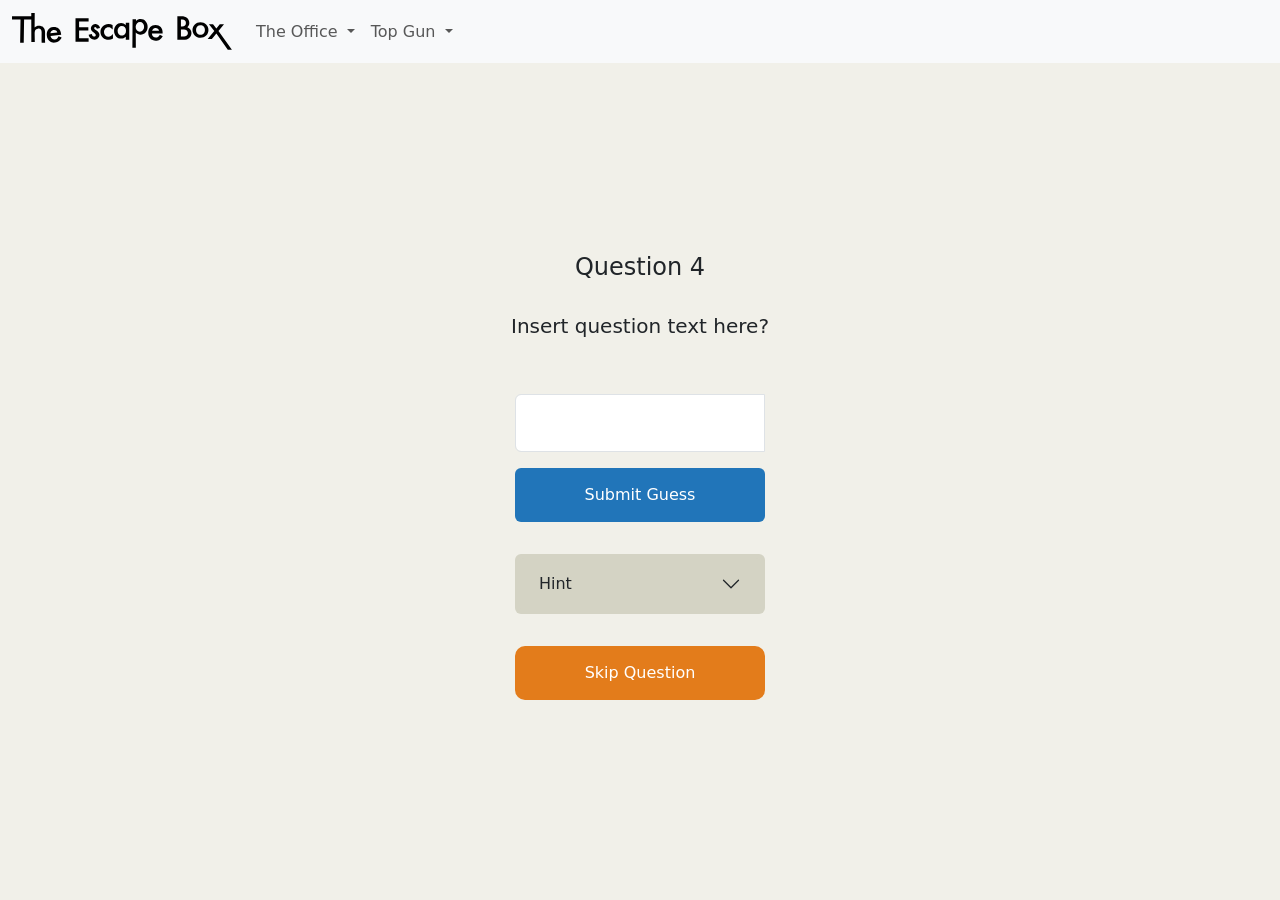
<file: The Office/four.html>
<!DOCTYPE html>
<html lang="en">
<head>
    <meta charset="UTF-8">
    <meta http-equiv="X-UA-Compatible" content="IE=edge">
    <meta name="viewport" content="width=device-width, initial-scale=1.0">
    <title> The Escape Box: The Office | Question 4</title>
    <!-- Bootstrap link -->
    <link href="https://cdn.jsdelivr.net/npm/bootstrap@5.3.2/dist/css/bootstrap.min.css" rel="stylesheet" integrity="sha384-T3c6CoIi6uLrA9TneNEoa7RxnatzjcDSCmG1MXxSR1GAsXEV/Dwwykc2MPK8M2HN" crossorigin="anonymous">
    
    <!-- CSS link -->
    <link rel="stylesheet" href="/style.css">
</head>
<body>
  <!-- Navbar section -->
    <section id="navigation-bar">
        <nav class="navbar navbar-expand-lg bg-body-tertiary">
            <div class="container-fluid">
              <a class="navbar-brand" href="/index.html"><img src="/Images/Escape Box Logo.svg" width="220" alt="The escape box logo"></a>
              <button class="navbar-toggler" type="button" data-bs-toggle="collapse" data-bs-target="#navbarSupportedContent" aria-controls="navbarSupportedContent" aria-expanded="false" aria-label="Toggle navigation">
                <span class="navbar-toggler-icon"></span>
              </button>
              <div class="collapse navbar-collapse" id="navbarSupportedContent">
                <ul class="navbar-nav me-auto mb-2 mb-lg-0">
                  <li class="nav-item dropdown">
                    <a class="nav-link dropdown-toggle" href="./one.html" role="button" data-bs-toggle="dropdown" aria-expanded="false">
                      The Office
                    </a>
                    <ul class="dropdown-menu">
                      <li><a class="dropdown-item" href="./one.html">Question 1</a></li>
                      <li><a class="dropdown-item" href="./two.html">Question 2</a></li>
                      <li><a class="dropdown-item" href="./three.html">Question 3</a></li>
                      <li><a class="dropdown-item" href="#">Question 4</a></li>
                    </ul>
                  </li>

                  <li class="nav-item dropdown">
                    <a class="nav-link dropdown-toggle" href="../Top Gun/one.html" role="button" data-bs-toggle="dropdown" aria-expanded="false">
                      Top Gun
                    </a>
                    <ul class="dropdown-menu">
                      <li><a class="dropdown-item" href="../Top Gun/one.html">Question 1</a></li>
                      <li><a class="dropdown-item" href="../Top Gun/two.html">Question 2</a></li>
                      <li><a class="dropdown-item" href="../Top Gun/three.html">Question 3</a></li>
                      <li><a class="dropdown-item" href="../Top Gun/four.html">Question 4</a></li>
                    </ul>
                  </li>
                </ul>
              </div>
            </div>
          </nav>
    </section>


    <!-- Question form section -->
    <section id="answer-form">
      <div class="container question-ctn">
      <h4 class="question-title">Question 4</h4>
      <h5 class="py-4">Insert question text here?</h5>
      <form class="row g-3" name="officeForm" onsubmit="validate(); return false">
          <div class="d-grid gap-3 mx-auto">
            <label for="officeFour" class="form-label"></label>
            <div class="input-group">
              <input type="text" class="form-control" id="officeFour" name="officeFour" required>
              
              <div class="valid-tooltip">
                  Congratulations! You've solved the puzzle.
              </div>

              <div class="invalid-tooltip">
                  Hmm. That's not quite right. Why don't you try again?
              </div>   
            </div>
            
        <!-- Submit and Next puzzle buttons -->
        <button class="btn btn-primary btn-submit" type="submit">Submit Guess</button>
          
          
          <!-- Hint accordian -->
          <div class="accordion" id="accordionExample">         
          <div class="accordion-item">
            <h2 class="accordion-header">
              <button class="accordion-button collapsed" type="button" data-bs-toggle="collapse" data-bs-target="#collapseHint" aria-expanded="false" aria-controls="collapseHint">
                Hint
              </button>
            </h2>
            <div id="collapseHint" class="accordion-collapse collapse" data-bs-parent="#accordionExample">
              <div class="accordion-body">
                <strong>This is the second item's accordion body.</strong> It is hidden by default, until the collapse plugin adds the appropriate classes that we use to style each element. These classes control the overall appearance, as well as the showing and hiding via CSS transitions. You can modify any of this with custom CSS or overriding our default variables. It's also worth noting that just about any HTML can go within the <code>.accordion-body</code>, though the transition does limit overflow.
              </div>
            </div>
          </div>
          </div>
        

        <!-- Skip button and modal --> 
          <div class="modal fade" id="skipModalToggle" aria-hidden="true" aria-labelledby="skipModalToggleLabel" tabindex="-1">
            <div class="modal-dialog modal-dialog-centered">
              <div class="modal-content">
                <div class="modal-header">
                  <h1 class="modal-title fs-5" id="skipModalToggleLabel">Skip</h1>
                  <button type="button" class="btn-close btn-submit" data-bs-dismiss="modal" aria-label="Close"></button>
                </div>
                <div class="modal-body">
                  Do you want to view the answer and move on to the next question?
                </div>
                <div class="modal-footer">
                  <button type="button" class="btn btn-secondary" data-bs-dismiss="modal">Close</button>
                  <button class="btn btn-primary" data-bs-target="#answerModalToggle" data-bs-toggle="modal">See answer</button>
                </div>
              </div>
            </div>
          </div>
          <div class="modal fade" id="answerModalToggle" aria-hidden="true" aria-labelledby="answerModalToggleLabel" tabindex="-1">
            <div class="modal-dialog modal-dialog-centered">
              <div class="modal-content">
                <div class="modal-header">
                  <h1 class="modal-title fs-5" id="answerModalToggleLabel">Answer Key</h1>
                  <button type="button" class="btn-close" data-bs-dismiss="modal" aria-label="Close"></button>
                </div>
                <div class="modal-body">
                  Insert answer here
                </div>
                <div class="modal-footer">
                  <button class="btn btn-secondary" data-bs-target="#skipModalToggle" data-bs-toggle="modal">Back</button>
                  <a href="./escaped.html">
                    <button type="button" class="btn btn-primary">Next question</button>
                  </a>
                  
                </div>
              </div>
            </div>
          </div>
          <!-- Skip button -->
          <button class="btn btn-primary btn-skip" data-bs-target="#skipModalToggle" data-bs-toggle="modal">Skip Question</button>

          <!-- Next Puzzle button -->
          <button class="btn btn-primary btn-next mt-2" type="submit" id="next-btn" onclick="location.href" href="./escaped.html" hidden>Start the show!</button>
          </div>

          

        </form>
      </div>
  </section>


  <!-- Bootstrap link -->
  <script src="https://cdn.jsdelivr.net/npm/bootstrap@5.3.2/dist/js/bootstrap.bundle.min.js" integrity="sha384-C6RzsynM9kWDrMNeT87bh95OGNyZPhcTNXj1NW7RuBCsyN/o0jlpcV8Qyq46cDfL" crossorigin="anonymous"></script>

  <script>
      // Variable declaration for validate()
      var officeFour = document.officeForm.officeFour;

      // Validates that user input matches set value
      function validate(){
          if(officeFour.value == "this" || officeFour.value == "This"){
              officeFour.classList.remove("is-invalid");
              officeFour.classList.add("is-valid");
              document.getElementById("next-btn").hidden = false;
              document.getElementById("next-btn").onclick = function(){
                  location.href = "./escaped.html"
              };
          }
          else {
              officeFour.classList.remove("is-valid");
              officeFour.classList.add("is-invalid");

          }
      }
  </script>
</body>
</html>
</file>
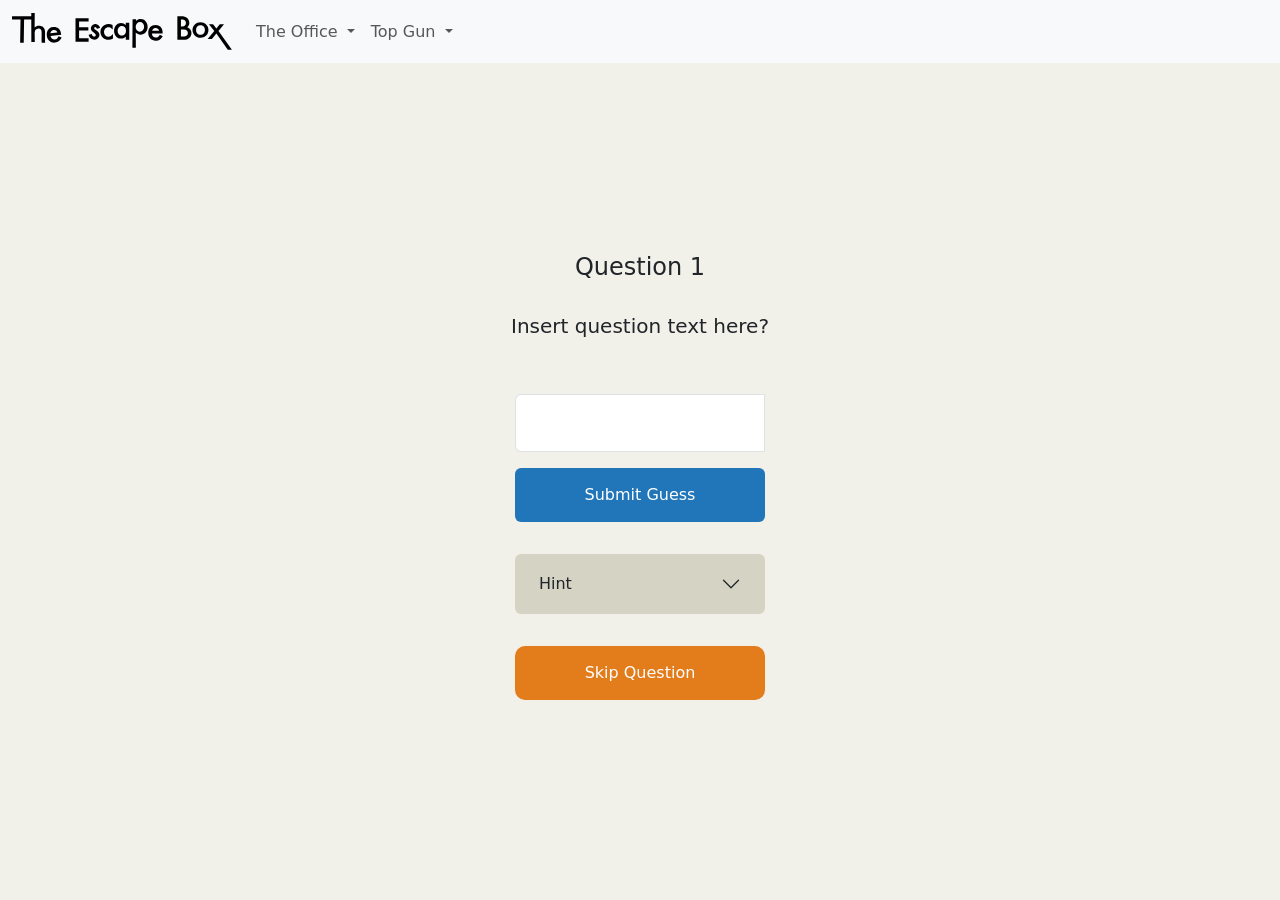
<file: The Office/one.html>
<!DOCTYPE html>
<html lang="en">
<head>
    <meta charset="UTF-8">
    <meta http-equiv="X-UA-Compatible" content="IE=edge">
    <meta name="viewport" content="width=device-width, initial-scale=1.0">
    <title> The Escape Box: The Office | Question 1</title>
    <!-- Bootstrap link -->
    <link href="https://cdn.jsdelivr.net/npm/bootstrap@5.3.2/dist/css/bootstrap.min.css" rel="stylesheet" integrity="sha384-T3c6CoIi6uLrA9TneNEoa7RxnatzjcDSCmG1MXxSR1GAsXEV/Dwwykc2MPK8M2HN" crossorigin="anonymous">
    
    <!-- CSS link -->
    <link rel="stylesheet" href="../style.css">
</head>
<body>
    <!-- Navbar section -->
    <section id="navigation-bar">
        <nav class="navbar navbar-expand-lg bg-body-tertiary">
            <div class="container-fluid">
              <a class="navbar-brand" href="../index.html"><img src="/Images/Escape Box Logo.svg" width="220" alt="The escape box logo"></a>
              <button class="navbar-toggler" type="button" data-bs-toggle="collapse" data-bs-target="#navbarSupportedContent" aria-controls="navbarSupportedContent" aria-expanded="false" aria-label="Toggle navigation">
                <span class="navbar-toggler-icon"></span>
              </button>
              <div class="collapse navbar-collapse" id="navbarSupportedContent">
                <ul class="navbar-nav me-auto mb-2 mb-lg-0">
                  <li class="nav-item dropdown">
                    <a class="nav-link dropdown-toggle" href="#" role="button" data-bs-toggle="dropdown" aria-expanded="false">
                      The Office
                    </a>
                    <ul class="dropdown-menu">
                      <li><a class="dropdown-item" href="#">Question 1</a></li>
                      <li><a class="dropdown-item" href="./two.html">Question 2</a></li>
                      <li><a class="dropdown-item" href="./three.html">Question 3</a></li>
                      <li><a class="dropdown-item" href="./four.html">Question 4</a></li>
                    </ul>
                  </li>

                  <li class="nav-item dropdown">
                    <a class="nav-link dropdown-toggle" href="../Top Gun/one.html" role="button" data-bs-toggle="dropdown" aria-expanded="false">
                      Top Gun
                    </a>
                    <ul class="dropdown-menu">
                      <li><a class="dropdown-item" href="../Top Gun/one.html">Question 1</a></li>
                      <li><a class="dropdown-item" href="../Top Gun/two.html">Question 2</a></li>
                      <li><a class="dropdown-item" href="../Top Gun/three.html">Question 3</a></li>
                      <li><a class="dropdown-item" href="../Top Gun/four.html">Question 4</a></li>
                    </ul>
                  </li>
                </ul>
              </div>
            </div>
          </nav>
    </section>

    <!-- Question form section -->
    <section id="answer-form">
        <div class="container question-ctn">
        <h4 class="question-title">Question 1</h4>
        <h5 class="py-4">Insert question text here?</h5>
        <form class="row g-3" name="officeForm" onsubmit="validate(); return false">
            <div class="d-grid gap-3 mx-auto">
              <label for="officeOne" class="form-label"></label>
              <div class="input-group">
                <input type="text" class="form-control" id="officeOne" name="officeOne" required>
                
                <div class="valid-tooltip">
                    Congratulations! You've solved the puzzle.
                </div>

                <div class="invalid-tooltip">
                    Hmm. That's not quite right. Why don't you try again?
                </div>   
              </div>
              
          <!-- Submit and Next puzzle buttons -->
          <button class="btn btn-primary btn-submit" type="submit">Submit Guess</button>
            
            
            <!-- Hint accordian -->
            <div class="accordion" id="accordionExample">         
            <div class="accordion-item">
              <h2 class="accordion-header">
                <button class="accordion-button collapsed" type="button" data-bs-toggle="collapse" data-bs-target="#collapseHint" aria-expanded="false" aria-controls="collapseHint">
                  Hint
                </button>
              </h2>
              <div id="collapseHint" class="accordion-collapse collapse" data-bs-parent="#accordionExample">
                <div class="accordion-body">
                  <strong>This is the second item's accordion body.</strong> It is hidden by default, until the collapse plugin adds the appropriate classes that we use to style each element. These classes control the overall appearance, as well as the showing and hiding via CSS transitions. You can modify any of this with custom CSS or overriding our default variables. It's also worth noting that just about any HTML can go within the <code>.accordion-body</code>, though the transition does limit overflow.
                </div>
              </div>
            </div>
            </div>
          

          <!-- Skip button and modal --> 
            <div class="modal fade" id="skipModalToggle" aria-hidden="true" aria-labelledby="skipModalToggleLabel" tabindex="-1">
              <div class="modal-dialog modal-dialog-centered">
                <div class="modal-content">
                  <div class="modal-header">
                    <h1 class="modal-title fs-5" id="skipModalToggleLabel">Skip</h1>
                    <button type="button" class="btn-close btn-submit" data-bs-dismiss="modal" aria-label="Close"></button>
                  </div>
                  <div class="modal-body">
                    Do you want to view the answer and move on to the next question?
                  </div>
                  <div class="modal-footer">
                    <button type="button" class="btn btn-secondary" data-bs-dismiss="modal">Close</button>
                    <button class="btn btn-primary" data-bs-target="#answerModalToggle" data-bs-toggle="modal">See answer</button>
                  </div>
                </div>
              </div>
            </div>
            <div class="modal fade" id="answerModalToggle" aria-hidden="true" aria-labelledby="answerModalToggleLabel" tabindex="-1">
              <div class="modal-dialog modal-dialog-centered">
                <div class="modal-content">
                  <div class="modal-header">
                    <h1 class="modal-title fs-5" id="answerModalToggleLabel">Answer Key</h1>
                    <button type="button" class="btn-close" data-bs-dismiss="modal" aria-label="Close"></button>
                  </div>
                  <div class="modal-body">
                    Insert answer here
                  </div>
                  <div class="modal-footer">
                    <button class="btn btn-secondary" data-bs-target="#skipModalToggle" data-bs-toggle="modal">Back</button>
                    <a href="./two.html">
                      <button type="button" class="btn btn-primary">Next question</button>
                    </a>
                    
                  </div>
                </div>
              </div>
            </div>
            <!-- Skip button -->
            <button class="btn btn-primary btn-skip" data-bs-target="#skipModalToggle" data-bs-toggle="modal">Skip Question</button>

            <!-- Next Puzzle button -->
            <button class="btn btn-primary btn-next mt-2" type="submit" id="next-btn" onclick="location.href" href="./two.html" hidden>Next Puzzle</button>
            </div>

            

          </form>
        </div>
    </section>


    <!-- Bootstrap link -->
    <script src="https://cdn.jsdelivr.net/npm/bootstrap@5.3.2/dist/js/bootstrap.bundle.min.js" integrity="sha384-C6RzsynM9kWDrMNeT87bh95OGNyZPhcTNXj1NW7RuBCsyN/o0jlpcV8Qyq46cDfL" crossorigin="anonymous"></script>

    <script>
        // Variable declaration for validate()
        var officeOne = document.officeForm.officeOne;

        // Validates that user input matches set value
        function validate(){
            if(officeOne.value == "this" || officeOne.value == "This"){
                officeOne.classList.remove("is-invalid");
                officeOne.classList.add("is-valid");
                document.getElementById("next-btn").hidden = false;
                document.getElementById("next-btn").onclick = function(){
                    location.href = "./two.html"
                };
            }
            else {
                officeOne.classList.remove("is-valid");
                officeOne.classList.add("is-invalid");

            }
        }
    </script>

</body>
</html>
</file>
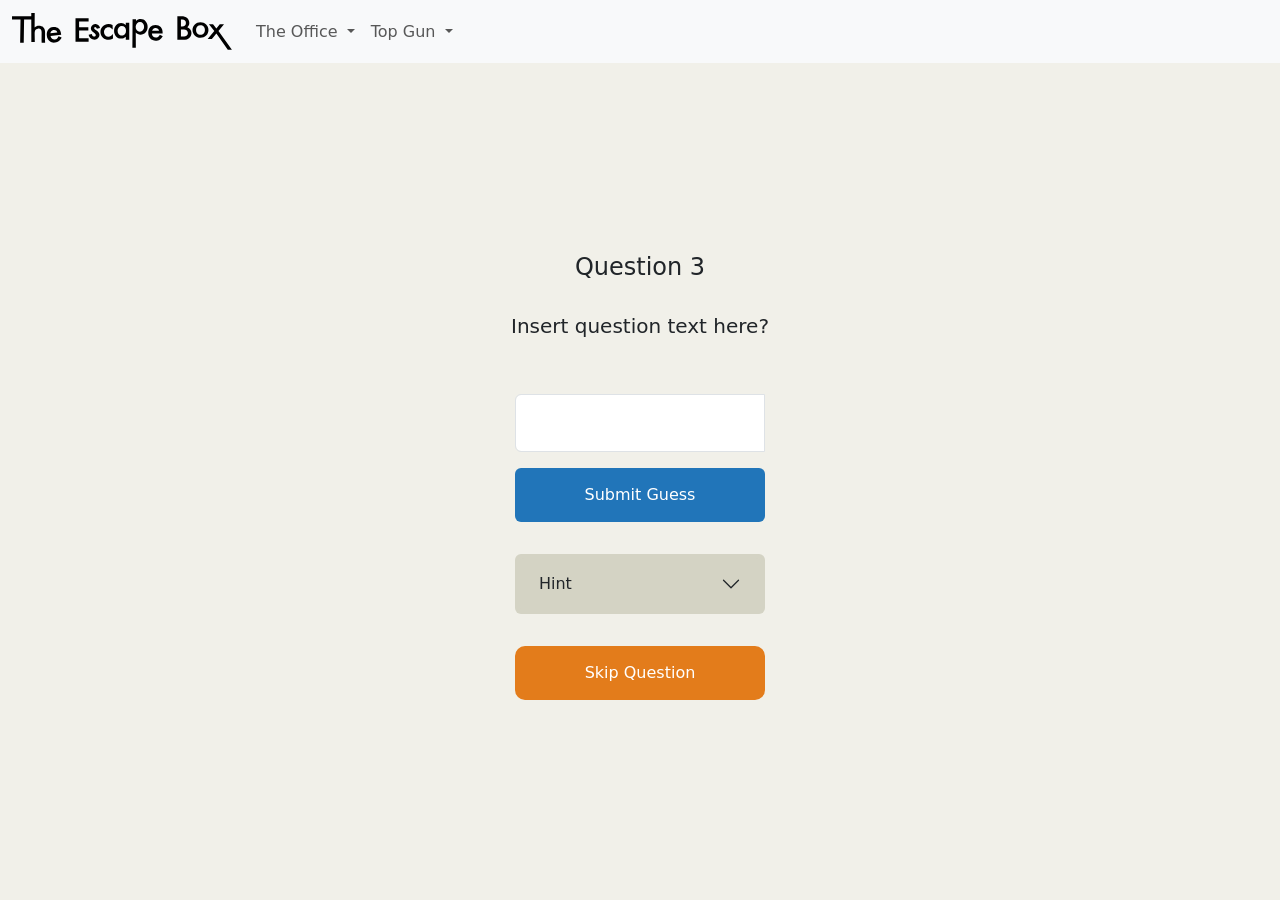
<file: The Office/three.html>
<!DOCTYPE html>
<html lang="en">
<head>
    <meta charset="UTF-8">
    <meta http-equiv="X-UA-Compatible" content="IE=edge">
    <meta name="viewport" content="width=device-width, initial-scale=1.0">
    <title> The Escape Box: The Office | Question 3</title>
    <!-- Bootstrap link -->
    <link href="https://cdn.jsdelivr.net/npm/bootstrap@5.3.2/dist/css/bootstrap.min.css" rel="stylesheet" integrity="sha384-T3c6CoIi6uLrA9TneNEoa7RxnatzjcDSCmG1MXxSR1GAsXEV/Dwwykc2MPK8M2HN" crossorigin="anonymous">
    
    <!-- CSS link -->
    <link rel="stylesheet" href="/style.css">
</head>
<body>
  <!-- Navbar section -->
    <section id="navigation-bar">
        <nav class="navbar navbar-expand-lg bg-body-tertiary">
            <div class="container-fluid">
              <a class="navbar-brand" href="/index.html"><img src="/Images/Escape Box Logo.svg" width="220" alt="The escape box logo"></a>
              <button class="navbar-toggler" type="button" data-bs-toggle="collapse" data-bs-target="#navbarSupportedContent" aria-controls="navbarSupportedContent" aria-expanded="false" aria-label="Toggle navigation">
                <span class="navbar-toggler-icon"></span>
              </button>
              <div class="collapse navbar-collapse" id="navbarSupportedContent">
                <ul class="navbar-nav me-auto mb-2 mb-lg-0">
                  <li class="nav-item dropdown">
                    <a class="nav-link dropdown-toggle" href="./one.html" role="button" data-bs-toggle="dropdown" aria-expanded="false">
                      The Office
                    </a>
                    <ul class="dropdown-menu">
                      <li><a class="dropdown-item" href="./one.html">Question 1</a></li>
                      <li><a class="dropdown-item" href="./two.html">Question 2</a></li>
                      <li><a class="dropdown-item" href="#">Question 3</a></li>
                      <li><a class="dropdown-item" href="./four.html">Question 4</a></li>
                    </ul>
                  </li>

                  <li class="nav-item dropdown">
                    <a class="nav-link dropdown-toggle" href="../Top Gun/one.html" role="button" data-bs-toggle="dropdown" aria-expanded="false">
                      Top Gun
                    </a>
                    <ul class="dropdown-menu">
                      <li><a class="dropdown-item" href="../Top Gun/one.html">Question 1</a></li>
                      <li><a class="dropdown-item" href="../Top Gun/two.html">Question 2</a></li>
                      <li><a class="dropdown-item" href="../Top Gun/three.html">Question 3</a></li>
                      <li><a class="dropdown-item" href="../Top Gun/four.html">Question 4</a></li>
                    </ul>
                  </li>
                </ul>
              </div>
            </div>
          </nav>
    </section>


    <!-- Question form section -->
    <section id="answer-form">
      <div class="container question-ctn">
      <h4 class="question-title">Question 3</h4>
      <h5 class="py-4">Insert question text here?</h5>
      <form class="row g-3" name="officeForm" onsubmit="validate(); return false">
          <div class="d-grid gap-3 mx-auto">
            <label for="officeThree" class="form-label"></label>
            <div class="input-group">
              <input type="text" class="form-control" id="officeThree" name="officeThree" required>
              
              <div class="valid-tooltip">
                  Congratulations! You've solved the puzzle.
              </div>

              <div class="invalid-tooltip">
                  Hmm. That's not quite right. Why don't you try again?
              </div>   
            </div>
            
        <!-- Submit and Next puzzle buttons -->
        <button class="btn btn-primary btn-submit" type="submit">Submit Guess</button>
          
          
          <!-- Hint accordian -->
          <div class="accordion" id="accordionExample">         
          <div class="accordion-item">
            <h2 class="accordion-header">
              <button class="accordion-button collapsed" type="button" data-bs-toggle="collapse" data-bs-target="#collapseHint" aria-expanded="false" aria-controls="collapseHint">
                Hint
              </button>
            </h2>
            <div id="collapseHint" class="accordion-collapse collapse" data-bs-parent="#accordionExample">
              <div class="accordion-body">
                <strong>This is the second item's accordion body.</strong> It is hidden by default, until the collapse plugin adds the appropriate classes that we use to style each element. These classes control the overall appearance, as well as the showing and hiding via CSS transitions. You can modify any of this with custom CSS or overriding our default variables. It's also worth noting that just about any HTML can go within the <code>.accordion-body</code>, though the transition does limit overflow.
              </div>
            </div>
          </div>
          </div>
        

        <!-- Skip button and modal --> 
          <div class="modal fade" id="skipModalToggle" aria-hidden="true" aria-labelledby="skipModalToggleLabel" tabindex="-1">
            <div class="modal-dialog modal-dialog-centered">
              <div class="modal-content">
                <div class="modal-header">
                  <h1 class="modal-title fs-5" id="skipModalToggleLabel">Skip</h1>
                  <button type="button" class="btn-close btn-submit" data-bs-dismiss="modal" aria-label="Close"></button>
                </div>
                <div class="modal-body">
                  Do you want to view the answer and move on to the next question?
                </div>
                <div class="modal-footer">
                  <button type="button" class="btn btn-secondary" data-bs-dismiss="modal">Close</button>
                  <button class="btn btn-primary" data-bs-target="#answerModalToggle" data-bs-toggle="modal">See answer</button>
                </div>
              </div>
            </div>
          </div>
          <div class="modal fade" id="answerModalToggle" aria-hidden="true" aria-labelledby="answerModalToggleLabel" tabindex="-1">
            <div class="modal-dialog modal-dialog-centered">
              <div class="modal-content">
                <div class="modal-header">
                  <h1 class="modal-title fs-5" id="answerModalToggleLabel">Answer Key</h1>
                  <button type="button" class="btn-close" data-bs-dismiss="modal" aria-label="Close"></button>
                </div>
                <div class="modal-body">
                  Insert answer here
                </div>
                <div class="modal-footer">
                  <button class="btn btn-secondary" data-bs-target="#skipModalToggle" data-bs-toggle="modal">Back</button>
                  <a href="./four.html">
                    <button type="button" class="btn btn-primary">Next question</button>
                  </a>
                  
                </div>
              </div>
            </div>
          </div>
          <!-- Skip button -->
          <button class="btn btn-primary btn-skip" data-bs-target="#skipModalToggle" data-bs-toggle="modal">Skip Question</button>

          <!-- Next Puzzle button -->
          <button class="btn btn-primary btn-next mt-2" type="submit" id="next-btn" onclick="location.href" href="./four.html" hidden>Next Puzzle</button>
          </div>

          

        </form>
      </div>
  </section>


  <!-- Bootstrap link -->
  <script src="https://cdn.jsdelivr.net/npm/bootstrap@5.3.2/dist/js/bootstrap.bundle.min.js" integrity="sha384-C6RzsynM9kWDrMNeT87bh95OGNyZPhcTNXj1NW7RuBCsyN/o0jlpcV8Qyq46cDfL" crossorigin="anonymous"></script>

  <script>
      // Variable declaration for validate()
      var officeThree = document.officeForm.officeThree;

      // Validates that user input matches set value
      function validate(){
          if(officeThree.value == "this" || officeThree.value == "This"){
              officeThree.classList.remove("is-invalid");
              officeThree.classList.add("is-valid");
              document.getElementById("next-btn").hidden = false;
              document.getElementById("next-btn").onclick = function(){
                  location.href = "./four.html"
              };
          }
          else {
              officeThree.classList.remove("is-valid");
              officeThree.classList.add("is-invalid");

          }
      }
  </script>
</body>
</html>
</file>
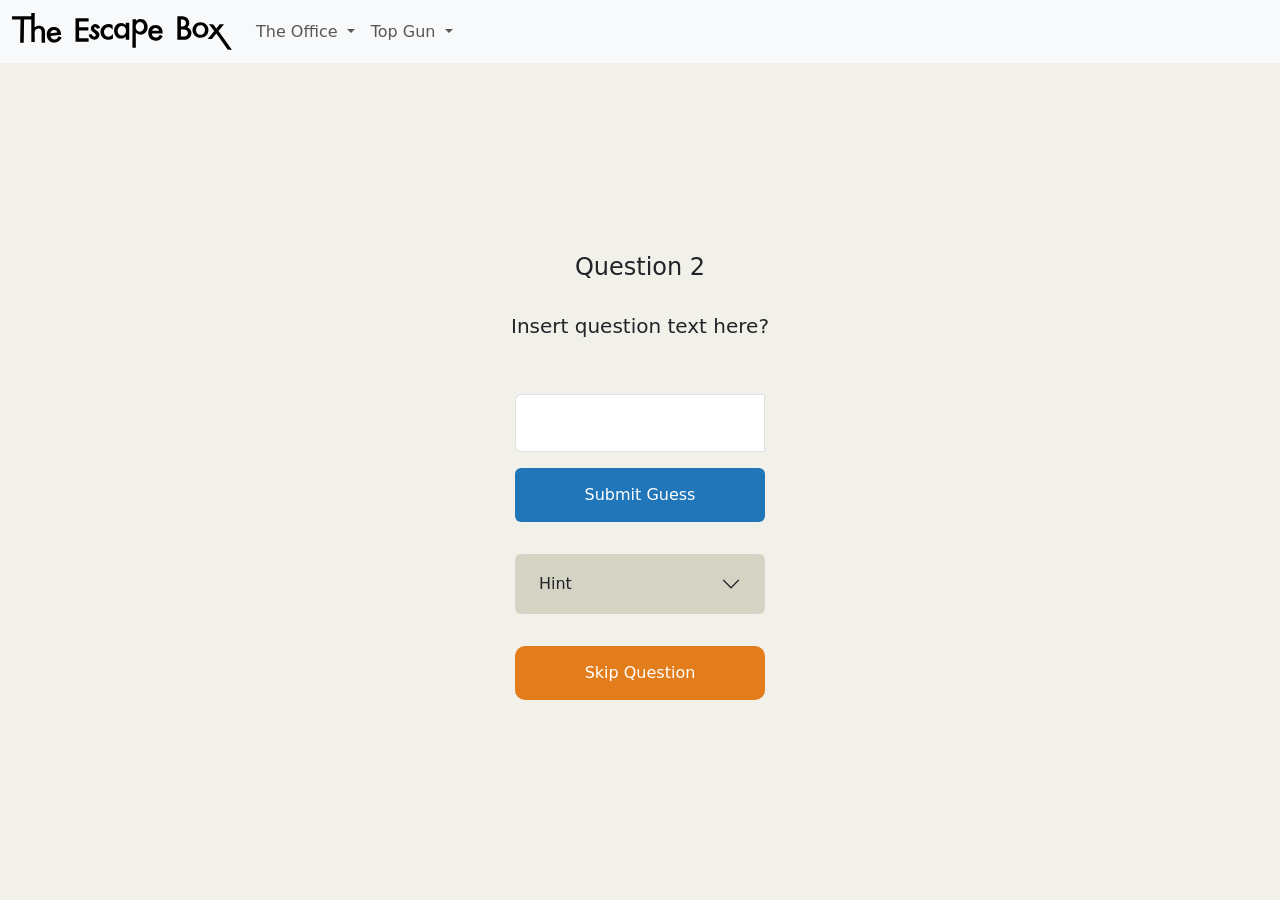
<file: The Office/two.html>
<!DOCTYPE html>
<html lang="en">
<head>
    <meta charset="UTF-8">
    <meta http-equiv="X-UA-Compatible" content="IE=edge">
    <meta name="viewport" content="width=device-width, initial-scale=1.0">
    <title> The Escape Box: The Office | Question 2</title>
    <!-- Bootstrap link -->
    <link href="https://cdn.jsdelivr.net/npm/bootstrap@5.3.2/dist/css/bootstrap.min.css" rel="stylesheet" integrity="sha384-T3c6CoIi6uLrA9TneNEoa7RxnatzjcDSCmG1MXxSR1GAsXEV/Dwwykc2MPK8M2HN" crossorigin="anonymous">
    
    <!-- CSS link -->
    <link rel="stylesheet" href="/style.css">
</head>
<body>
  <!-- Navbar section -->
    <section id="navigation-bar">
        <nav class="navbar navbar-expand-lg bg-body-tertiary">
            <div class="container-fluid">
              <a class="navbar-brand" href="/index.html"><img src="/Images/Escape Box Logo.svg" width="220" alt="The escape box logo"></a>
              <button class="navbar-toggler" type="button" data-bs-toggle="collapse" data-bs-target="#navbarSupportedContent" aria-controls="navbarSupportedContent" aria-expanded="false" aria-label="Toggle navigation">
                <span class="navbar-toggler-icon"></span>
              </button>
              <div class="collapse navbar-collapse" id="navbarSupportedContent">
                <ul class="navbar-nav me-auto mb-2 mb-lg-0">
                  <li class="nav-item dropdown">
                    <a class="nav-link dropdown-toggle" href="./one.html" role="button" data-bs-toggle="dropdown" aria-expanded="false">
                      The Office
                    </a>
                    <ul class="dropdown-menu">
                      <li><a class="dropdown-item" href="./one.html">Question 1</a></li>
                      <li><a class="dropdown-item" href="#">Question 2</a></li>
                      <li><a class="dropdown-item" href="./three.html">Question 3</a></li>
                      <li><a class="dropdown-item" href="./four.html">Question 4</a></li>
                    </ul>
                  </li>

                  <li class="nav-item dropdown">
                    <a class="nav-link dropdown-toggle" href="../Top Gun/one.html" role="button" data-bs-toggle="dropdown" aria-expanded="false">
                      Top Gun
                    </a>
                    <ul class="dropdown-menu">
                      <li><a class="dropdown-item" href="../Top Gun/one.html">Question 1</a></li>
                      <li><a class="dropdown-item" href="../Top Gun/two.html">Question 2</a></li>
                      <li><a class="dropdown-item" href="../Top Gun/three.html">Question 3</a></li>
                      <li><a class="dropdown-item" href="../Top Gun/four.html">Question 4</a></li>
                    </ul>
                  </li>
                </ul>
              </div>
            </div>
          </nav>
    </section>


    <!-- Question form section -->
    <section id="answer-form">
      <div class="container question-ctn">
      <h4 class="question-title">Question 2</h4>
      <h5 class="py-4">Insert question text here?</h5>
      <form class="row g-3" name="officeForm" onsubmit="validate(); return false">
          <div class="d-grid gap-3 mx-auto">
            <label for="officeTwo" class="form-label"></label>
            <div class="input-group">
              <input type="text" class="form-control" id="officeTwo" name="officeTwo" required>
              
              <div class="valid-tooltip">
                  Congratulations! You've solved the puzzle.
              </div>

              <div class="invalid-tooltip">
                  Hmm. That's not quite right. Why don't you try again?
              </div>   
            </div>
            
        <!-- Submit and Next puzzle buttons -->
        <button class="btn btn-primary btn-submit" type="submit">Submit Guess</button>
          
          
          <!-- Hint accordian -->
          <div class="accordion" id="accordionExample">         
          <div class="accordion-item">
            <h2 class="accordion-header">
              <button class="accordion-button collapsed" type="button" data-bs-toggle="collapse" data-bs-target="#collapseHint" aria-expanded="false" aria-controls="collapseHint">
                Hint
              </button>
            </h2>
            <div id="collapseHint" class="accordion-collapse collapse" data-bs-parent="#accordionExample">
              <div class="accordion-body">
                <strong>This is the second item's accordion body.</strong> It is hidden by default, until the collapse plugin adds the appropriate classes that we use to style each element. These classes control the overall appearance, as well as the showing and hiding via CSS transitions. You can modify any of this with custom CSS or overriding our default variables. It's also worth noting that just about any HTML can go within the <code>.accordion-body</code>, though the transition does limit overflow.
              </div>
            </div>
          </div>
          </div>
        

        <!-- Skip button and modal --> 
          <div class="modal fade" id="skipModalToggle" aria-hidden="true" aria-labelledby="skipModalToggleLabel" tabindex="-1">
            <div class="modal-dialog modal-dialog-centered">
              <div class="modal-content">
                <div class="modal-header">
                  <h1 class="modal-title fs-5" id="skipModalToggleLabel">Skip</h1>
                  <button type="button" class="btn-close btn-submit" data-bs-dismiss="modal" aria-label="Close"></button>
                </div>
                <div class="modal-body">
                  Do you want to view the answer and move on to the next question?
                </div>
                <div class="modal-footer">
                  <button type="button" class="btn btn-secondary" data-bs-dismiss="modal">Close</button>
                  <button class="btn btn-primary" data-bs-target="#answerModalToggle" data-bs-toggle="modal">See answer</button>
                </div>
              </div>
            </div>
          </div>
          <div class="modal fade" id="answerModalToggle" aria-hidden="true" aria-labelledby="answerModalToggleLabel" tabindex="-1">
            <div class="modal-dialog modal-dialog-centered">
              <div class="modal-content">
                <div class="modal-header">
                  <h1 class="modal-title fs-5" id="answerModalToggleLabel">Answer Key</h1>
                  <button type="button" class="btn-close" data-bs-dismiss="modal" aria-label="Close"></button>
                </div>
                <div class="modal-body">
                  Insert answer here
                </div>
                <div class="modal-footer">
                  <button class="btn btn-secondary" data-bs-target="#skipModalToggle" data-bs-toggle="modal">Back</button>
                  <a href="./three.html">
                    <button type="button" class="btn btn-primary">Next question</button>
                  </a>
                  
                </div>
              </div>
            </div>
          </div>
          <!-- Skip button -->
          <button class="btn btn-primary btn-skip" data-bs-target="#skipModalToggle" data-bs-toggle="modal">Skip Question</button>

          <!-- Next Puzzle button -->
          <button class="btn btn-primary btn-next mt-2" type="submit" id="next-btn" onclick="location.href" href="./three.html" hidden>Next Puzzle</button>
          </div>

          

        </form>
      </div>
  </section>


  <!-- Bootstrap link -->
  <script src="https://cdn.jsdelivr.net/npm/bootstrap@5.3.2/dist/js/bootstrap.bundle.min.js" integrity="sha384-C6RzsynM9kWDrMNeT87bh95OGNyZPhcTNXj1NW7RuBCsyN/o0jlpcV8Qyq46cDfL" crossorigin="anonymous"></script>

  <script>
      // Variable declaration for validate()
      var officeTwo = document.officeForm.officeTwo;

      // Validates that user input matches set value
      function validate(){
          if(officeTwo.value == "this" || officeTwo.value == "This"){
              officeTwo.classList.remove("is-invalid");
              officeTwo.classList.add("is-valid");
              document.getElementById("next-btn").hidden = false;
              document.getElementById("next-btn").onclick = function(){
                  location.href = "./three.html"
              };
          }
          else {
              officeTwo.classList.remove("is-valid");
              officeTwo.classList.add("is-invalid");

          }
      }
  </script>
</body>
</html>
</file>
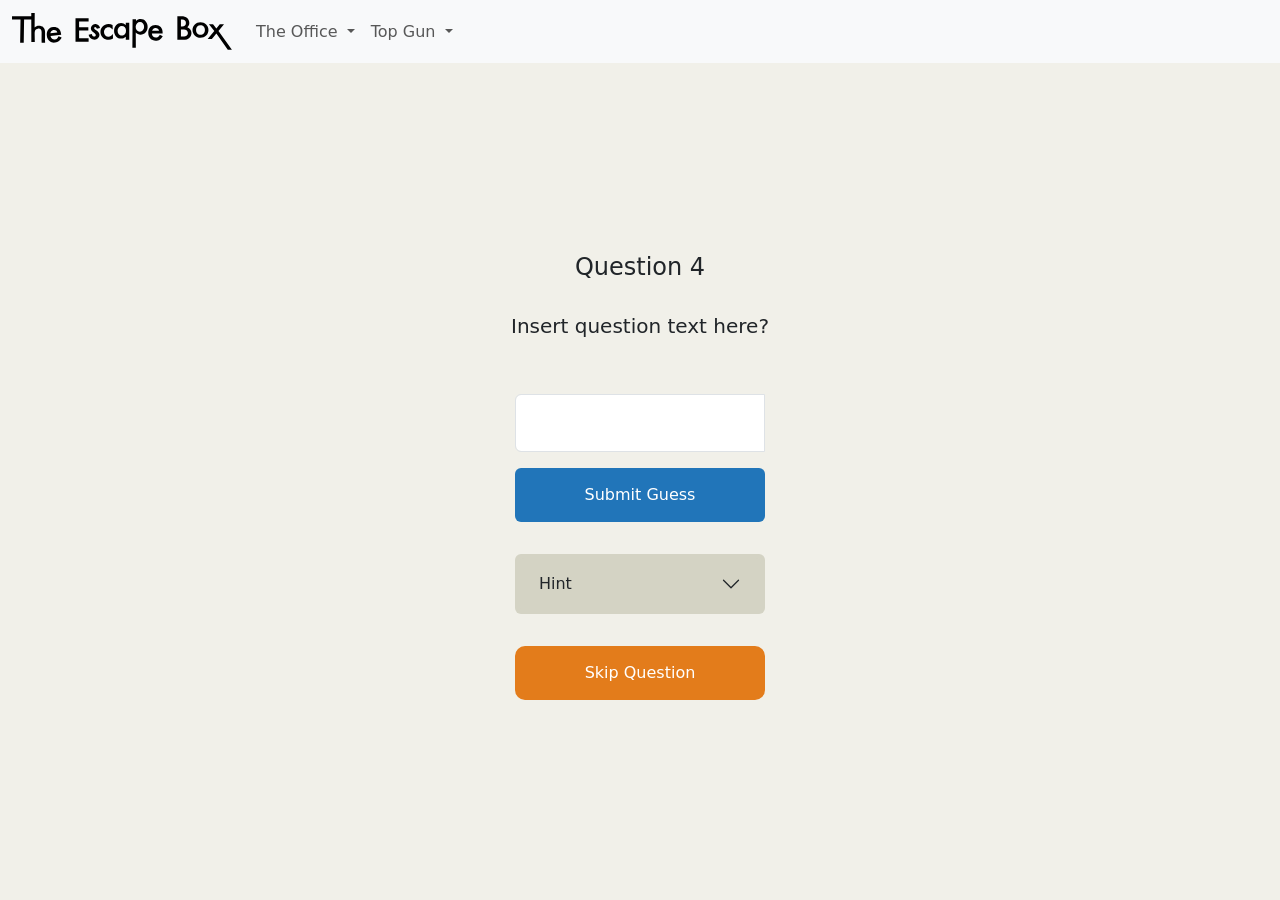
<file: Top Gun/four.html>
<!DOCTYPE html>
<html lang="en">
<head>
    <meta charset="UTF-8">
    <meta http-equiv="X-UA-Compatible" content="IE=edge">
    <meta name="viewport" content="width=device-width, initial-scale=1.0">
    <title> The Escape Box: Top Gun | Question 4</title>
    <!-- Bootstrap link -->
    <link href="https://cdn.jsdelivr.net/npm/bootstrap@5.3.2/dist/css/bootstrap.min.css" rel="stylesheet" integrity="sha384-T3c6CoIi6uLrA9TneNEoa7RxnatzjcDSCmG1MXxSR1GAsXEV/Dwwykc2MPK8M2HN" crossorigin="anonymous">
    
    <!-- CSS link -->
    <link rel="stylesheet" href="/style.css">
</head>
<body>
    <!-- Navbar section -->
    <section id="navigation-bar">
        <nav class="navbar navbar-expand-lg bg-body-tertiary">
            <div class="container-fluid">
              <a class="navbar-brand" href="/index.html"><img src="/Images/Escape Box Logo.svg" width="220" alt="The escape box logo"></a>
              <button class="navbar-toggler" type="button" data-bs-toggle="collapse" data-bs-target="#navbarSupportedContent" aria-controls="navbarSupportedContent" aria-expanded="false" aria-label="Toggle navigation">
                <span class="navbar-toggler-icon"></span>
              </button>
              <div class="collapse navbar-collapse" id="navbarSupportedContent">
                <ul class="navbar-nav me-auto mb-2 mb-lg-0">
                  <li class="nav-item dropdown">
                    <a class="nav-link dropdown-toggle" href="../The Office/one.html" role="button" data-bs-toggle="dropdown" aria-expanded="false">
                      The Office
                    </a>
                    <ul class="dropdown-menu">
                      <li><a class="dropdown-item" href="../The Office/one.html">Question 1</a></li>
                      <li><a class="dropdown-item" href="../The Office/two.html">Question 2</a></li>
                      <li><a class="dropdown-item" href="../The Office/three.html">Question 3</a></li>
                      <li><a class="dropdown-item" href="../The Office/four.html">Question 4</a></li>
                    </ul>
                  </li>

                  <li class="nav-item dropdown">
                    <a class="nav-link dropdown-toggle" href="./one.html" role="button" data-bs-toggle="dropdown" aria-expanded="false">
                      Top Gun
                    </a>
                    <ul class="dropdown-menu">
                      <li><a class="dropdown-item" href="./one.html">Question 1</a></li>
                      <li><a class="dropdown-item" href="./two.html">Question 2</a></li>
                      <li><a class="dropdown-item" href="./three.html">Question 3</a></li>
                      <li><a class="dropdown-item" href="#">Question 4</a></li>
                    </ul>
                  </li>
                </ul>
              </div>
            </div>
          </nav>
    </section>

    <!-- Question form section -->
    <section id="answer-form">
      <div class="container question-ctn">
      <h4 class="question-title">Question 4</h4>
      <h5 class="py-4">Insert question text here?</h5>
      <form class="row g-3" name="topGunForm" onsubmit="validate(); return false">
          <div class="d-grid gap-3 mx-auto">
            <label for="topGunFour" class="form-label"></label>
            <div class="input-group">
              <input type="text" class="form-control" id="topGunFour" name="topGunFour" required>
              
              <div class="valid-tooltip">
                  Congratulations! You've solved the puzzle.
              </div>

              <div class="invalid-tooltip">
                  Hmm. That's not quite right. Why don't you try again?
              </div>   
            </div>
            
        <!-- Submit and Next puzzle buttons -->
        <button class="btn btn-primary btn-submit" type="submit">Submit Guess</button>
          
          
          <!-- Hint accordian -->
          <div class="accordion" id="accordionExample">         
          <div class="accordion-item">
            <h2 class="accordion-header">
              <button class="accordion-button collapsed" type="button" data-bs-toggle="collapse" data-bs-target="#collapseHint" aria-expanded="false" aria-controls="collapseHint">
                Hint
              </button>
            </h2>
            <div id="collapseHint" class="accordion-collapse collapse" data-bs-parent="#accordionExample">
              <div class="accordion-body">
                <strong>This is the second item's accordion body.</strong> It is hidden by default, until the collapse plugin adds the appropriate classes that we use to style each element. These classes control the overall appearance, as well as the showing and hiding via CSS transitions. You can modify any of this with custom CSS or overriding our default variables. It's also worth noting that just about any HTML can go within the <code>.accordion-body</code>, though the transition does limit overflow.
              </div>
            </div>
          </div>
          </div>
        

        <!-- Skip button and modal --> 
          <div class="modal fade" id="skipModalToggle" aria-hidden="true" aria-labelledby="skipModalToggleLabel" tabindex="-1">
            <div class="modal-dialog modal-dialog-centered">
              <div class="modal-content">
                <div class="modal-header">
                  <h1 class="modal-title fs-5" id="skipModalToggleLabel">Skip</h1>
                  <button type="button" class="btn-close btn-submit" data-bs-dismiss="modal" aria-label="Close"></button>
                </div>
                <div class="modal-body">
                  Do you want to view the answer and move on to the next question?
                </div>
                <div class="modal-footer">
                  <button type="button" class="btn btn-secondary" data-bs-dismiss="modal">Close</button>
                  <button class="btn btn-primary" data-bs-target="#answerModalToggle" data-bs-toggle="modal">See answer</button>
                </div>
              </div>
            </div>
          </div>
          <div class="modal fade" id="answerModalToggle" aria-hidden="true" aria-labelledby="answerModalToggleLabel" tabindex="-1">
            <div class="modal-dialog modal-dialog-centered">
              <div class="modal-content">
                <div class="modal-header">
                  <h1 class="modal-title fs-5" id="answerModalToggleLabel">Answer Key</h1>
                  <button type="button" class="btn-close" data-bs-dismiss="modal" aria-label="Close"></button>
                </div>
                <div class="modal-body">
                  Insert answer here
                </div>
                <div class="modal-footer">
                  <button class="btn btn-secondary" data-bs-target="#skipModalToggle" data-bs-toggle="modal">Back</button>
                  <a href="./escaped.html">
                    <button type="button" class="btn btn-primary">Next question</button>
                  </a>
                  
                </div>
              </div>
            </div>
          </div>
          <!-- Skip button -->
          <button class="btn btn-primary btn-skip" data-bs-target="#skipModalToggle" data-bs-toggle="modal">Skip Question</button>

          <!-- Next Puzzle button -->
          <button class="btn btn-primary btn-next mt-2" type="submit" id="next-btn" onclick="location.href" href="./escaped.html" hidden>Start the movie!</button>
          </div>

          

        </form>
      </div>
  </section>


  <!-- Bootstrap link -->
  <script src="https://cdn.jsdelivr.net/npm/bootstrap@5.3.2/dist/js/bootstrap.bundle.min.js" integrity="sha384-C6RzsynM9kWDrMNeT87bh95OGNyZPhcTNXj1NW7RuBCsyN/o0jlpcV8Qyq46cDfL" crossorigin="anonymous"></script>

  <script>
      // Variable declaration for validate()
      var topGunFour = document.topGunForm.topGunFour;

      // Validates that user input matches set value
      function validate(){
          if(topGunFour.value == "this" || topGunFour.value == "This"){
              topGunFour.classList.remove("is-invalid");
              topGunFour.classList.add("is-valid");
              document.getElementById("next-btn").hidden = false;
              document.getElementById("next-btn").onclick = function(){
                  location.href = "./escaped.html"
              };
          }
          else {
              topGunFour.classList.remove("is-valid");
              topGunFour.classList.add("is-invalid");

          }
      }
  </script>
</body>
</html>
</file>
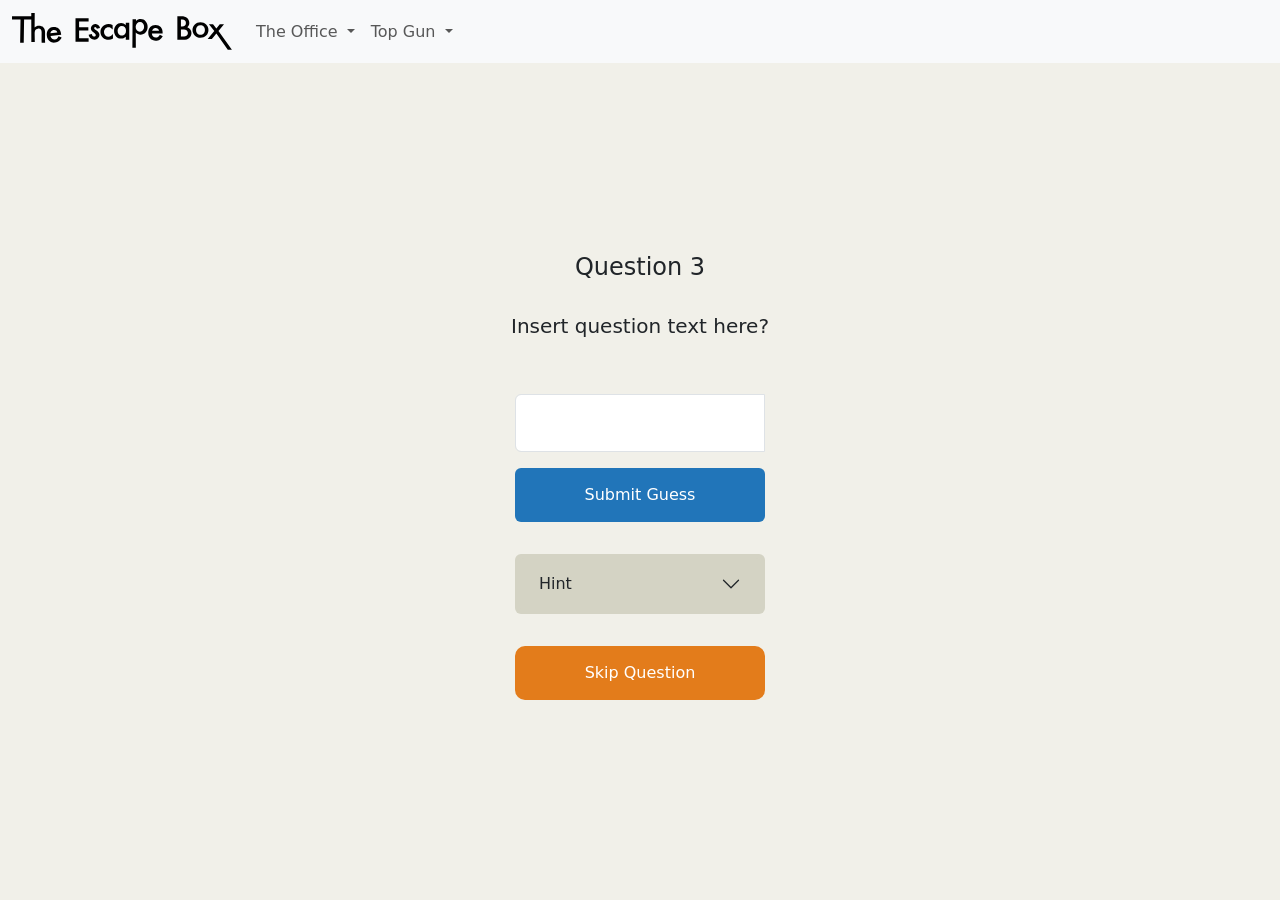
<file: Top Gun/three.html>
<!DOCTYPE html>
<html lang="en">
<head>
    <meta charset="UTF-8">
    <meta http-equiv="X-UA-Compatible" content="IE=edge">
    <meta name="viewport" content="width=device-width, initial-scale=1.0">
    <title> The Escape Box: Top Gun | Question 3</title>
    <!-- Bootstrap link -->
    <link href="https://cdn.jsdelivr.net/npm/bootstrap@5.3.2/dist/css/bootstrap.min.css" rel="stylesheet" integrity="sha384-T3c6CoIi6uLrA9TneNEoa7RxnatzjcDSCmG1MXxSR1GAsXEV/Dwwykc2MPK8M2HN" crossorigin="anonymous">
    
    <!-- CSS link -->
    <link rel="stylesheet" href="/style.css">
</head>
<body>
    <!-- Navbar section -->
    <section id="navigation-bar">
        <nav class="navbar navbar-expand-lg bg-body-tertiary">
            <div class="container-fluid">
              <a class="navbar-brand" href="/index.html"><img src="/Images/Escape Box Logo.svg" width="220" alt="The escape box logo"></a>
              <button class="navbar-toggler" type="button" data-bs-toggle="collapse" data-bs-target="#navbarSupportedContent" aria-controls="navbarSupportedContent" aria-expanded="false" aria-label="Toggle navigation">
                <span class="navbar-toggler-icon"></span>
              </button>
              <div class="collapse navbar-collapse" id="navbarSupportedContent">
                <ul class="navbar-nav me-auto mb-2 mb-lg-0">
                  <li class="nav-item dropdown">
                    <a class="nav-link dropdown-toggle" href="../The Office/one.html" role="button" data-bs-toggle="dropdown" aria-expanded="false">
                      The Office
                    </a>
                    <ul class="dropdown-menu">
                      <li><a class="dropdown-item" href="../The Office/one.html">Question 1</a></li>
                      <li><a class="dropdown-item" href="../The Office/two.html">Question 2</a></li>
                      <li><a class="dropdown-item" href="../The Office/three.html">Question 3</a></li>
                      <li><a class="dropdown-item" href="../The Office/four.html">Question 4</a></li>
                    </ul>
                  </li>

                  <li class="nav-item dropdown">
                    <a class="nav-link dropdown-toggle" href="./one.html" role="button" data-bs-toggle="dropdown" aria-expanded="false">
                      Top Gun
                    </a>
                    <ul class="dropdown-menu">
                      <li><a class="dropdown-item" href="./one.html">Question 1</a></li>
                      <li><a class="dropdown-item" href="./two.html">Question 2</a></li>
                      <li><a class="dropdown-item" href="#">Question 3</a></li>
                      <li><a class="dropdown-item" href="./four.html">Question 4</a></li>
                    </ul>
                  </li>
                </ul>
              </div>
            </div>
          </nav>
    </section>

    <!-- Question form section -->
    <section id="answer-form">
      <div class="container question-ctn">
      <h4 class="question-title">Question 3</h4>
      <h5 class="py-4">Insert question text here?</h5>
      <form class="row g-3" name="topGunForm" onsubmit="validate(); return false">
          <div class="d-grid gap-3 mx-auto">
            <label for="topGunThree" class="form-label"></label>
            <div class="input-group">
              <input type="text" class="form-control" id="topGunThree" name="topGunThree" required>
              
              <div class="valid-tooltip">
                  Congratulations! You've solved the puzzle.
              </div>

              <div class="invalid-tooltip">
                  Hmm. That's not quite right. Why don't you try again?
              </div>   
            </div>
            
        <!-- Submit and Next puzzle buttons -->
        <button class="btn btn-primary btn-submit" type="submit">Submit Guess</button>
          
          
          <!-- Hint accordian -->
          <div class="accordion" id="accordionExample">         
          <div class="accordion-item">
            <h2 class="accordion-header">
              <button class="accordion-button collapsed" type="button" data-bs-toggle="collapse" data-bs-target="#collapseHint" aria-expanded="false" aria-controls="collapseHint">
                Hint
              </button>
            </h2>
            <div id="collapseHint" class="accordion-collapse collapse" data-bs-parent="#accordionExample">
              <div class="accordion-body">
                <strong>This is the second item's accordion body.</strong> It is hidden by default, until the collapse plugin adds the appropriate classes that we use to style each element. These classes control the overall appearance, as well as the showing and hiding via CSS transitions. You can modify any of this with custom CSS or overriding our default variables. It's also worth noting that just about any HTML can go within the <code>.accordion-body</code>, though the transition does limit overflow.
              </div>
            </div>
          </div>
          </div>
        

        <!-- Skip button and modal --> 
          <div class="modal fade" id="skipModalToggle" aria-hidden="true" aria-labelledby="skipModalToggleLabel" tabindex="-1">
            <div class="modal-dialog modal-dialog-centered">
              <div class="modal-content">
                <div class="modal-header">
                  <h1 class="modal-title fs-5" id="skipModalToggleLabel">Skip</h1>
                  <button type="button" class="btn-close btn-submit" data-bs-dismiss="modal" aria-label="Close"></button>
                </div>
                <div class="modal-body">
                  Do you want to view the answer and move on to the next question?
                </div>
                <div class="modal-footer">
                  <button type="button" class="btn btn-secondary" data-bs-dismiss="modal">Close</button>
                  <button class="btn btn-primary" data-bs-target="#answerModalToggle" data-bs-toggle="modal">See answer</button>
                </div>
              </div>
            </div>
          </div>
          <div class="modal fade" id="answerModalToggle" aria-hidden="true" aria-labelledby="answerModalToggleLabel" tabindex="-1">
            <div class="modal-dialog modal-dialog-centered">
              <div class="modal-content">
                <div class="modal-header">
                  <h1 class="modal-title fs-5" id="answerModalToggleLabel">Answer Key</h1>
                  <button type="button" class="btn-close" data-bs-dismiss="modal" aria-label="Close"></button>
                </div>
                <div class="modal-body">
                  Insert answer here
                </div>
                <div class="modal-footer">
                  <button class="btn btn-secondary" data-bs-target="#skipModalToggle" data-bs-toggle="modal">Back</button>
                  <a href="./four.html">
                    <button type="button" class="btn btn-primary">Next question</button>
                  </a>
                  
                </div>
              </div>
            </div>
          </div>
          <!-- Skip button -->
          <button class="btn btn-primary btn-skip" data-bs-target="#skipModalToggle" data-bs-toggle="modal">Skip Question</button>

          <!-- Next Puzzle button -->
          <button class="btn btn-primary btn-next mt-2" type="submit" id="next-btn" onclick="location.href" href="./four.html" hidden>Next Puzzle</button>
          </div>

          

        </form>
      </div>
  </section>


  <!-- Bootstrap link -->
  <script src="https://cdn.jsdelivr.net/npm/bootstrap@5.3.2/dist/js/bootstrap.bundle.min.js" integrity="sha384-C6RzsynM9kWDrMNeT87bh95OGNyZPhcTNXj1NW7RuBCsyN/o0jlpcV8Qyq46cDfL" crossorigin="anonymous"></script>

  <script>
      // Variable declaration for validate()
      var topGunThree = document.topGunForm.topGunThree;

      // Validates that user input matches set value
      function validate(){
          if(topGunThree.value == "this" || topGunThree.value == "This"){
              topGunThree.classList.remove("is-invalid");
              topGunThree.classList.add("is-valid");
              document.getElementById("next-btn").hidden = false;
              document.getElementById("next-btn").onclick = function(){
                  location.href = "./four.html"
              };
          }
          else {
              topGunThree.classList.remove("is-valid");
              topGunThree.classList.add("is-invalid");

          }
      }
  </script>
</body>
</html>
</file>
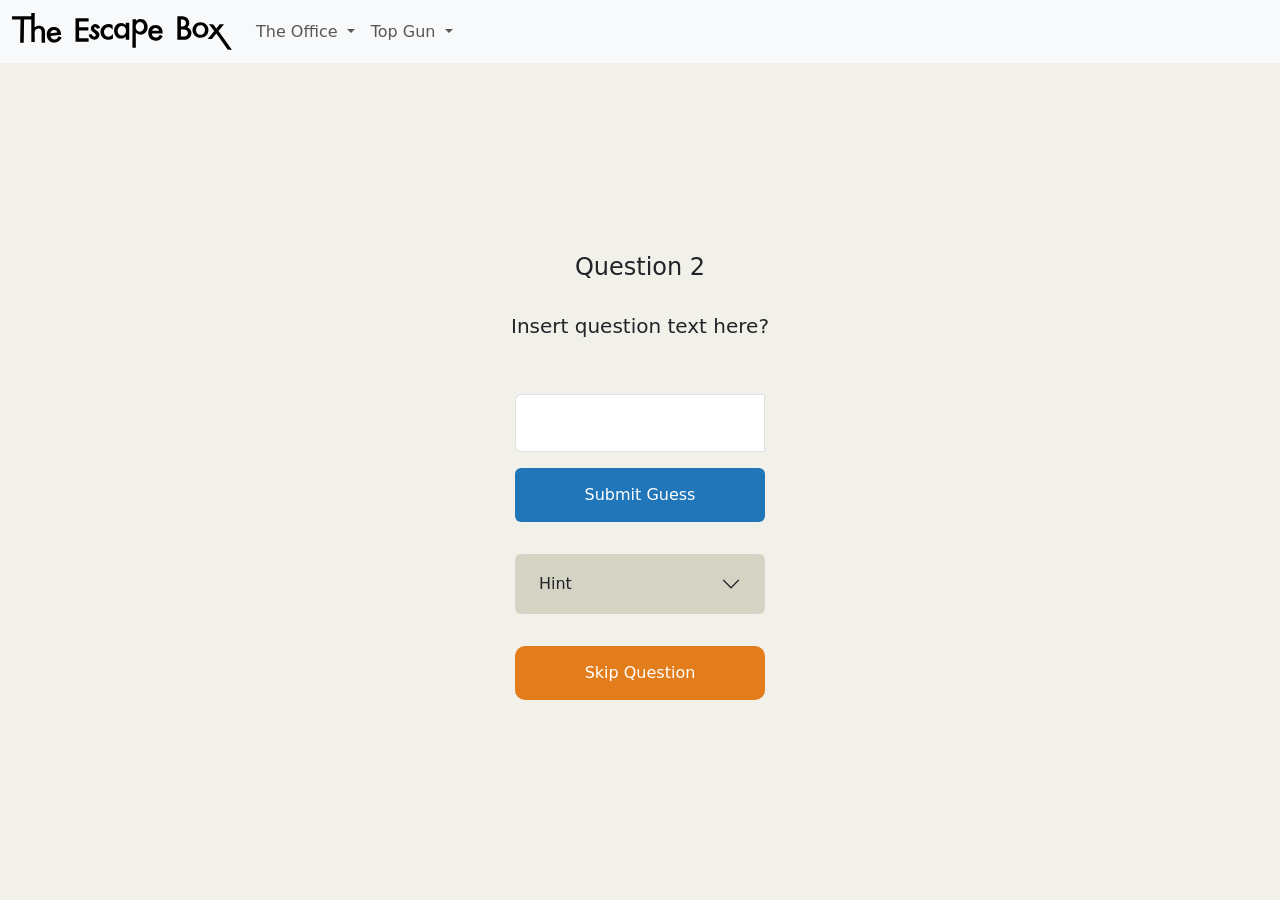
<file: Top Gun/two.html>
<!DOCTYPE html>
<html lang="en">
<head>
    <meta charset="UTF-8">
    <meta http-equiv="X-UA-Compatible" content="IE=edge">
    <meta name="viewport" content="width=device-width, initial-scale=1.0">
    <title> The Escape Box: Top Gun | Question 2</title>
    <!-- Bootstrap link -->
    <link href="https://cdn.jsdelivr.net/npm/bootstrap@5.3.2/dist/css/bootstrap.min.css" rel="stylesheet" integrity="sha384-T3c6CoIi6uLrA9TneNEoa7RxnatzjcDSCmG1MXxSR1GAsXEV/Dwwykc2MPK8M2HN" crossorigin="anonymous">
    
    <!-- CSS link -->
    <link rel="stylesheet" href="/style.css">
</head>
<body>
    <!-- Navbar section -->
    <section id="navigation-bar">
        <nav class="navbar navbar-expand-lg bg-body-tertiary">
            <div class="container-fluid">
              <a class="navbar-brand" href="/index.html"><img src="/Images/Escape Box Logo.svg" width="220" alt="The escape box logo"></a>
              <button class="navbar-toggler" type="button" data-bs-toggle="collapse" data-bs-target="#navbarSupportedContent" aria-controls="navbarSupportedContent" aria-expanded="false" aria-label="Toggle navigation">
                <span class="navbar-toggler-icon"></span>
              </button>
              <div class="collapse navbar-collapse" id="navbarSupportedContent">
                <ul class="navbar-nav me-auto mb-2 mb-lg-0">
                  <li class="nav-item dropdown">
                    <a class="nav-link dropdown-toggle" href="../The Office/one.html" role="button" data-bs-toggle="dropdown" aria-expanded="false">
                      The Office
                    </a>
                    <ul class="dropdown-menu">
                      <li><a class="dropdown-item" href="../The Office/one.html">Question 1</a></li>
                      <li><a class="dropdown-item" href="../The Office/two.html">Question 2</a></li>
                      <li><a class="dropdown-item" href="../The Office/three.html">Question 3</a></li>
                      <li><a class="dropdown-item" href="../The Office/four.html">Question 4</a></li>
                    </ul>
                  </li>

                  <li class="nav-item dropdown">
                    <a class="nav-link dropdown-toggle" href="./one.html" role="button" data-bs-toggle="dropdown" aria-expanded="false">
                      Top Gun
                    </a>
                    <ul class="dropdown-menu">
                      <li><a class="dropdown-item" href="./one.html">Question 1</a></li>
                      <li><a class="dropdown-item" href="#">Question 2</a></li>
                      <li><a class="dropdown-item" href="./three.html">Question 3</a></li>
                      <li><a class="dropdown-item" href="./four.html">Question 4</a></li>
                    </ul>
                  </li>
                </ul>
              </div>
            </div>
          </nav>
    </section>

    <!-- Question form section -->
    <section id="answer-form">
      <div class="container question-ctn">
      <h4 class="question-title">Question 2</h4>
      <h5 class="py-4">Insert question text here?</h5>
      <form class="row g-3" name="topGunForm" onsubmit="validate(); return false">
          <div class="d-grid gap-3 mx-auto">
            <label for="topGunTwo" class="form-label"></label>
            <div class="input-group">
              <input type="text" class="form-control" id="topGunTwo" name="topGunTwo" required>
              
              <div class="valid-tooltip">
                  Congratulations! You've solved the puzzle.
              </div>

              <div class="invalid-tooltip">
                  Hmm. That's not quite right. Why don't you try again?
              </div>   
            </div>
            
        <!-- Submit and Next puzzle buttons -->
        <button class="btn btn-primary btn-submit" type="submit">Submit Guess</button>
          
          
          <!-- Hint accordian -->
          <div class="accordion" id="accordionExample">         
          <div class="accordion-item">
            <h2 class="accordion-header">
              <button class="accordion-button collapsed" type="button" data-bs-toggle="collapse" data-bs-target="#collapseHint" aria-expanded="false" aria-controls="collapseHint">
                Hint
              </button>
            </h2>
            <div id="collapseHint" class="accordion-collapse collapse" data-bs-parent="#accordionExample">
              <div class="accordion-body">
                <strong>This is the second item's accordion body.</strong> It is hidden by default, until the collapse plugin adds the appropriate classes that we use to style each element. These classes control the overall appearance, as well as the showing and hiding via CSS transitions. You can modify any of this with custom CSS or overriding our default variables. It's also worth noting that just about any HTML can go within the <code>.accordion-body</code>, though the transition does limit overflow.
              </div>
            </div>
          </div>
          </div>
        

        <!-- Skip button and modal --> 
          <div class="modal fade" id="skipModalToggle" aria-hidden="true" aria-labelledby="skipModalToggleLabel" tabindex="-1">
            <div class="modal-dialog modal-dialog-centered">
              <div class="modal-content">
                <div class="modal-header">
                  <h1 class="modal-title fs-5" id="skipModalToggleLabel">Skip</h1>
                  <button type="button" class="btn-close btn-submit" data-bs-dismiss="modal" aria-label="Close"></button>
                </div>
                <div class="modal-body">
                  Do you want to view the answer and move on to the next question?
                </div>
                <div class="modal-footer">
                  <button type="button" class="btn btn-secondary" data-bs-dismiss="modal">Close</button>
                  <button class="btn btn-primary" data-bs-target="#answerModalToggle" data-bs-toggle="modal">See answer</button>
                </div>
              </div>
            </div>
          </div>
          <div class="modal fade" id="answerModalToggle" aria-hidden="true" aria-labelledby="answerModalToggleLabel" tabindex="-1">
            <div class="modal-dialog modal-dialog-centered">
              <div class="modal-content">
                <div class="modal-header">
                  <h1 class="modal-title fs-5" id="answerModalToggleLabel">Answer Key</h1>
                  <button type="button" class="btn-close" data-bs-dismiss="modal" aria-label="Close"></button>
                </div>
                <div class="modal-body">
                  Insert answer here
                </div>
                <div class="modal-footer">
                  <button class="btn btn-secondary" data-bs-target="#skipModalToggle" data-bs-toggle="modal">Back</button>
                  <a href="./three.html">
                    <button type="button" class="btn btn-primary">Next question</button>
                  </a>
                  
                </div>
              </div>
            </div>
          </div>
          <!-- Skip button -->
          <button class="btn btn-primary btn-skip" data-bs-target="#skipModalToggle" data-bs-toggle="modal">Skip Question</button>

          <!-- Next Puzzle button -->
          <button class="btn btn-primary btn-next mt-2" type="submit" id="next-btn" onclick="location.href" href="./three.html" hidden>Next Puzzle</button>
          </div>

          

        </form>
      </div>
  </section>


  <!-- Bootstrap link -->
  <script src="https://cdn.jsdelivr.net/npm/bootstrap@5.3.2/dist/js/bootstrap.bundle.min.js" integrity="sha384-C6RzsynM9kWDrMNeT87bh95OGNyZPhcTNXj1NW7RuBCsyN/o0jlpcV8Qyq46cDfL" crossorigin="anonymous"></script>

  <script>
      // Variable declaration for validate()
      var topGunTwo = document.topGunForm.topGunTwo;

      // Validates that user input matches set value
      function validate(){
          if(topGunTwo.value == "this" || topGunTwo.value == "This"){
              topGunTwo.classList.remove("is-invalid");
              topGunTwo.classList.add("is-valid");
              document.getElementById("next-btn").hidden = false;
              document.getElementById("next-btn").onclick = function(){
                  location.href = "./three.html"
              };
          }
          else {
              topGunTwo.classList.remove("is-valid");
              topGunTwo.classList.add("is-invalid");

          }
      }
  </script>
</body>
</html>
</file>
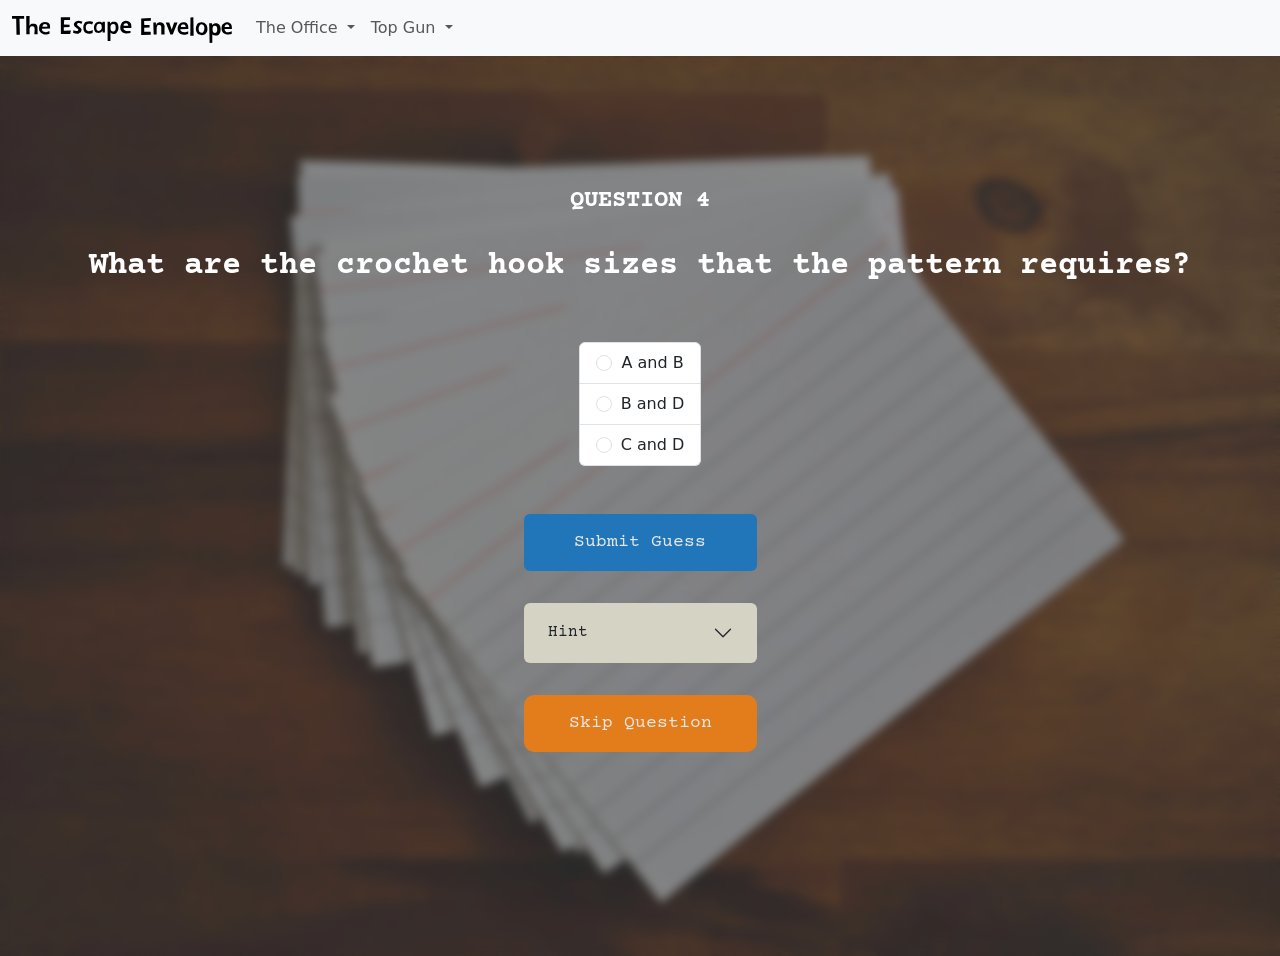
<file: Public/The Office/four.html>
<!DOCTYPE html>
<html lang="en">
<head>
    <meta charset="UTF-8">
    <meta http-equiv="X-UA-Compatible" content="IE=edge">
    <meta name="viewport" content="width=device-width, initial-scale=1.0">
    <title> The Escape Envelope: The Office | Question 4</title>
    <!-- Bootstrap link -->
    <link href="https://cdn.jsdelivr.net/npm/bootstrap@5.3.2/dist/css/bootstrap.min.css" rel="stylesheet" integrity="sha384-T3c6CoIi6uLrA9TneNEoa7RxnatzjcDSCmG1MXxSR1GAsXEV/Dwwykc2MPK8M2HN" crossorigin="anonymous">
    
    <!-- CSS link -->
    <link rel="stylesheet" href="../../style.css">

    <!-- Courier Prime, Regular 400  -->
    <link rel="preconnect" href="https://fonts.googleapis.com">
    <link rel="preconnect" href="https://fonts.gstatic.com" crossorigin>
    <link href="https://fonts.googleapis.com/css2?family=Courier+Prime&display=swap" rel="stylesheet">

    <!-- Courier Prime, Bold 700  -->
    <link rel="preconnect" href="https://fonts.googleapis.com">
    <link rel="preconnect" href="https://fonts.gstatic.com" crossorigin>
    <link href="https://fonts.googleapis.com/css2?family=Courier+Prime:wght@400;700&display=swap" rel="stylesheet">
</head>
<body>
  <!-- Navbar section -->
    <section id="navigation-bar">
        <nav class="navbar navbar-expand-lg bg-body-tertiary">
            <div class="container-fluid">
              <a class="navbar-brand" href="../../index.html"><img src="../../Images/Escape Logo.svg" width="220" alt="The escape envelope logo"></a>
              <button class="navbar-toggler" type="button" data-bs-toggle="collapse" data-bs-target="#navbarSupportedContent" aria-controls="navbarSupportedContent" aria-expanded="false" aria-label="Toggle navigation">
                <span class="navbar-toggler-icon"></span>
              </button>
              <div class="collapse navbar-collapse" id="navbarSupportedContent">
                <ul class="navbar-nav me-auto mb-2 mb-lg-0">
                  <li class="nav-item dropdown">
                    <a class="nav-link dropdown-toggle" href="./one.html" role="button" data-bs-toggle="dropdown" aria-expanded="false">
                      The Office
                    </a>
                    <ul class="dropdown-menu">
                      <li><a class="dropdown-item" href="./one.html">Question 1</a></li>
                      <li><a class="dropdown-item" href="./two.html">Question 2</a></li>
                      <li><a class="dropdown-item" href="./three.html">Question 3</a></li>
                      <li><a class="dropdown-item" href="#">Question 4</a></li>
                    </ul>
                  </li>

                  <li class="nav-item dropdown">
                    <a class="nav-link dropdown-toggle" href="../Top Gun/one.html" role="button" data-bs-toggle="dropdown" aria-expanded="false">
                      Top Gun
                    </a>
                    <ul class="dropdown-menu">
                      <li><a class="dropdown-item" href="../Top Gun/one.html">Question 1</a></li>
                      <li><a class="dropdown-item" href="../Top Gun/two.html">Question 2</a></li>
                      <li><a class="dropdown-item" href="../Top Gun/three.html">Question 3</a></li>
                      <li><a class="dropdown-item" href="../Top Gun/four.html">Question 4</a></li>
                    </ul>
                  </li>
                </ul>
              </div>
            </div>
          </nav>
    </section>


    <!-- Question form section -->
    <section id="answer-form-office">
      <div class="background-img bg-office-4">
      <div class="body-bg">
      <div class="container question-ctn">
      <h4 class="question-title">Question 4</h4>
      <h5 class="py-4">What are the crochet hook sizes that the pattern requires?</h5>
      <form class="row g-3" name="officeForm" onsubmit="validate(); return false">
          <div class="d-grid gap-3 mx-auto">
            <label for="officeFour" class="form-label"></label>
            <div class="input-group office-radio-input-group">
              <ul class="list-group">
                  <li class="list-group-item">
                      <input class="form-check-input me-1" type="radio" name="radioButton" value="" id="officeRadio1">
                      <label class="form-check-label" for="officeRadio1">A and B</label>
                    </li>
                  <li class="list-group-item">
                    <input class="form-check-input me-1" type="radio" name="radioButton" value="" id="officeRadioAnswer" required>
                    <label class="form-check-label" for="officeRadioAnswer">B and D</label>
                  </li>
                  <li class="list-group-item">
                      <input class="form-check-input me-1" type="radio" name="radioButton" value="" id="officeRadio2">
                      <label class="form-check-label" for="officeRadio2">C and D</label>
                  </li>
                </ul>
            </div>
            
        <!-- Submit and Next puzzle buttons -->
        <button class="btn btn-primary btn-submit" id="submit-btn" type="submit" aria-hidden="false">Submit Guess</button>
          
          
          <!-- Hint accordian -->
          <div class="accordion" id="accordionExample">
            <div class="accordion-item">
              <h2 class="accordion-header">
                <button class="accordion-button collapsed" type="button" data-bs-toggle="collapse" data-bs-target="#flush-collapseOne" aria-expanded="false" aria-controls="flush-collapseOne" aria-hidden="false">
                  Hint
                </button>
              </h2>
              <div id="flush-collapseOne" class="accordion-collapse collapse" data-bs-parent="#accordionExample">
                <div class="accordion-body">There are two clues that could help solve this puzzle and they both involve numbers.</div>
              </div>
            </div>
          </div>
        

        <!-- Skip button and modal --> 
          <div class="modal fade" id="skipModalToggle" aria-hidden="true" aria-labelledby="skipModalToggleLabel" tabindex="-1">
            <div class="modal-dialog modal-dialog-centered">
              <div class="modal-content">
                <div class="modal-header">
                  <h1 class="modal-title fs-5" id="skipModalToggleLabel">Make Picture Go Forward</h1>
                  <button type="button" class="btn-close btn-submit" data-bs-dismiss="modal" aria-label="Close"></button>
                </div>
                <div class="modal-body">
                  Do you want to view the answer and move on to the next question?
                </div>
                <div class="modal-footer">
                  <button type="button" class="btn btn-secondary" data-bs-dismiss="modal">Close</button>
                  <button class="btn btn-primary" data-bs-target="#answerModalToggle" data-bs-toggle="modal">See answer</button>
                </div>
              </div>
            </div>
          </div>
          <div class="modal fade" id="answerModalToggle" aria-hidden="true" aria-labelledby="answerModalToggleLabel" tabindex="-1">
            <div class="modal-dialog modal-dialog-centered">
              <div class="modal-content">
                <div class="modal-header">
                  <h1 class="modal-title fs-5" id="answerModalToggleLabel">Answer Key</h1>
                  <button type="button" class="btn-close" data-bs-dismiss="modal" aria-label="Close"></button>
                </div>
                <div class="modal-body">
                  Jim's business card lists the Scranton branch address with the street number 1725. When added together, the 
                  crochet sizes for hooks B and D equal 17.25mm. Alternatively, you could use the number clue from the first puzzle, as the digits 1, 7, 5, and 2
                  have coordinating colors with the correct crochet hooks.
                </div>
                <div class="modal-footer">
                  <button class="btn btn-secondary" data-bs-target="#skipModalToggle" data-bs-toggle="modal">Back</button>
                  <a href="./escaped.html">
                    <button type="button" class="btn btn-primary">Next question</button>
                  </a>
                  
                </div>
              </div>
            </div>
          </div>
          <!-- Skip button -->
          <button class="btn btn-primary btn-skip" id="skip-btn" data-bs-target="#skipModalToggle" data-bs-toggle="modal" aria-hidden="false">Skip Question</button>

          <!-- Next Puzzle button -->
          <button class="btn btn-primary btn-next mt-2" type="submit" id="next-btn" onclick="location.href" href="./escaped.html" hidden>Start the show!</button>
          </div>
        </form>
      </div>
      </div>
      </div>
  </section>

  <!-- Escaped modal section -->
  <section id="escaped-modal">
          <div class="modal fade" id="exampleModal" tabindex="-1" data-bs-backdrop="static" aria-labelledby="exampleModalLabel" aria-hidden="true">
            <div class="modal-dialog modal-dialog-centered">
              <div class="modal-content justify-content-center align-items-center">
                <div class="modal-body">
                  <a href="./escaped.html">
                    <button class="escape-btn">
                      <svg xmlns="http://www.w3.org/2000/svg" width="80" fill="currentColor" class="bi bi-play-fill" viewBox="0 0 16 16">
                      <path d="m11.596 8.697-6.363 3.692c-.54.313-1.233-.066-1.233-.697V4.308c0-.63.692-1.01 1.233-.696l6.363 3.692a.802.802 0 0 1 0 1.393z"/>
                    </svg>
                  Start the show!
                      <br />
                  </button>
                  </a>
                </div>
              </div>
            </div>
          </div>
    </section>


  <!-- Bootstrap link -->
  <script src="https://cdn.jsdelivr.net/npm/bootstrap@5.3.2/dist/js/bootstrap.bundle.min.js" integrity="sha384-C6RzsynM9kWDrMNeT87bh95OGNyZPhcTNXj1NW7RuBCsyN/o0jlpcV8Qyq46cDfL" crossorigin="anonymous"></script>

  <script>
      // Variable declaration for validate()
      var officeFour = document.officeForm.officeFour;
      let escapedModal = new bootstrap.Modal(document.getElementById('exampleModal'), {});
      var officeRadio1 = document.officeForm.officeRadio1;
      var officeRadio2 = document.officeForm.officeRadio2;
      var officeRadioAnswer = document.officeForm.officeRadioAnswer;

      // Validates that user input matches set value
      function validate(){
          if(officeRadioAnswer.checked){
              officeRadioAnswer.classList.remove("is-invalid");
              officeRadioAnswer.classList.add("is-valid");
              document.getElementById("next-btn").onclick = function(){
                  location.href = "./escaped.html"
              };

              document.getElementById("skip-btn").hidden = true;
              document.getElementById("accordionExample").hidden = true;

              document.getElementById("exampleModal").hidden = false;
              escapedModal.show();

              officeRadio1.disabled = true;
              officeRadio2.disabled = true;

          }
          else if(officeRadio1.checked){
            document.getElementById("officeRadio1").disabled = true;
            document.getElementById("officeRadio1").checked = false;
            officeRadio1.classList.remove("is-valid");
            officeRadio1.classList.add("is-invalid");
          }
          else {
            document.getElementById("officeRadio2").disabled = true;
            document.getElementById("officeRadio2").checked = false;
            officeRadio2.classList.remove("is-valid");
            officeRadio2.classList.add("is-invalid");

          }
      }
  </script>
</body>
</html>
</file>
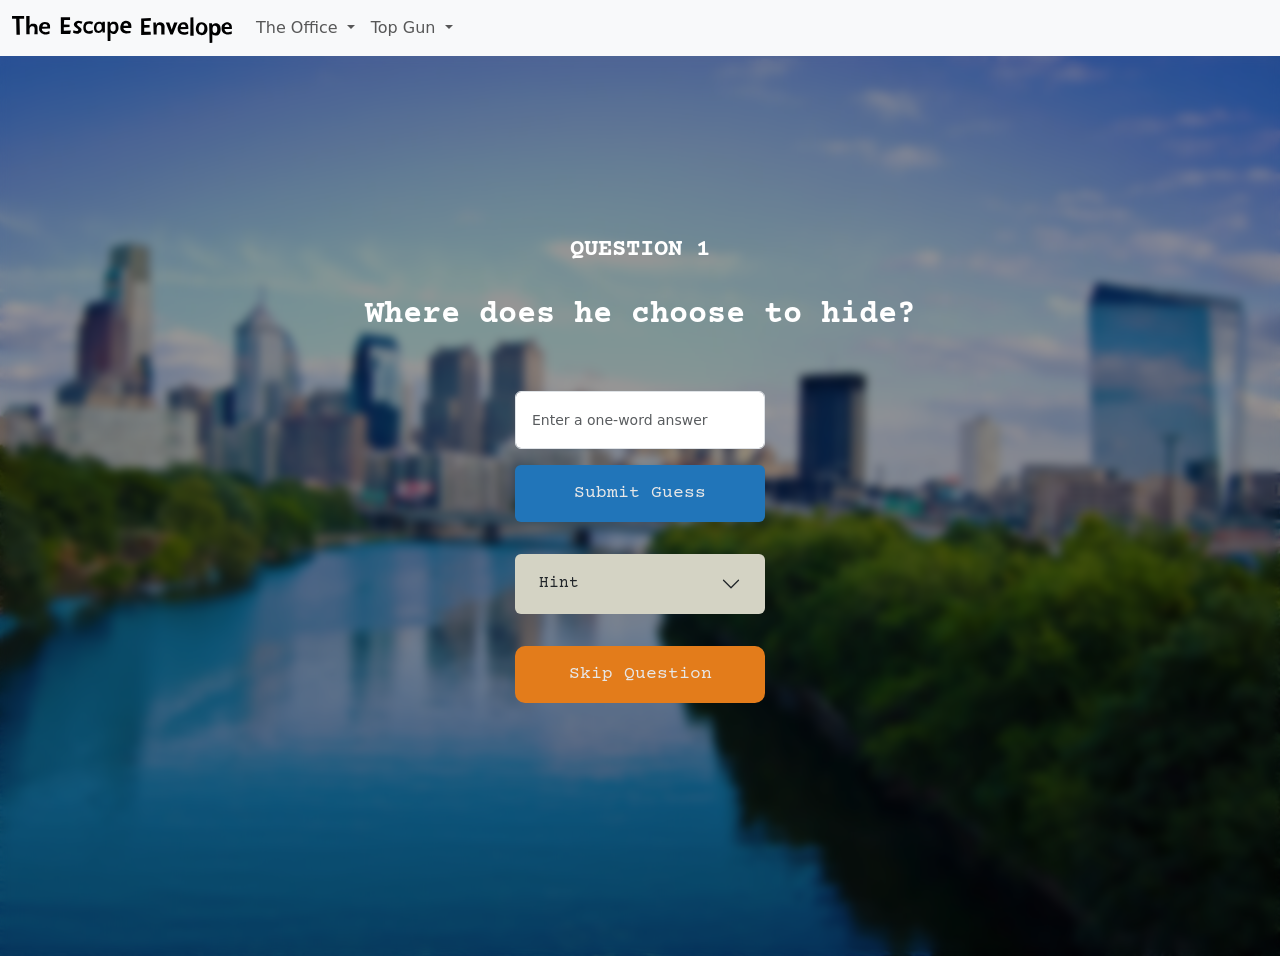
<file: Public/The Office/one.html>
<!DOCTYPE html>
<html lang="en">
<head>
    <meta charset="UTF-8">
    <meta http-equiv="X-UA-Compatible" content="IE=edge">
    <meta name="viewport" content="width=device-width, initial-scale=1.0">
    <title> The Escape Envelope: The Office | Question 1</title>
    <!-- Bootstrap link -->
    <link href="https://cdn.jsdelivr.net/npm/bootstrap@5.3.2/dist/css/bootstrap.min.css" rel="stylesheet" integrity="sha384-T3c6CoIi6uLrA9TneNEoa7RxnatzjcDSCmG1MXxSR1GAsXEV/Dwwykc2MPK8M2HN" crossorigin="anonymous">
    
    <!-- CSS link -->
    <link rel="stylesheet" href="../../style.css">

    <!-- Courier Prime, Regular 400  -->
    <link rel="preconnect" href="https://fonts.googleapis.com">
    <link rel="preconnect" href="https://fonts.gstatic.com" crossorigin>
    <link href="https://fonts.googleapis.com/css2?family=Courier+Prime&display=swap" rel="stylesheet">

    <!-- Courier Prime, Bold 700  -->
    <link rel="preconnect" href="https://fonts.googleapis.com">
    <link rel="preconnect" href="https://fonts.gstatic.com" crossorigin>
    <link href="https://fonts.googleapis.com/css2?family=Courier+Prime:wght@400;700&display=swap" rel="stylesheet">
</head>
<body>
    <!-- Navbar section -->
    <section id="navigation-bar">
        <nav class="navbar navbar-expand-lg bg-body-tertiary">
            <div class="container-fluid">
              <a class="navbar-brand" href="../../index.html"><img src="../../Images/Escape Logo.svg" width="220" alt="The escape envelope logo"></a>
              <button class="navbar-toggler" type="button" data-bs-toggle="collapse" data-bs-target="#navbarSupportedContent" aria-controls="navbarSupportedContent" aria-expanded="false" aria-label="Toggle navigation">
                <span class="navbar-toggler-icon"></span>
              </button>
              <div class="collapse navbar-collapse" id="navbarSupportedContent">
                <ul class="navbar-nav me-auto mb-2 mb-lg-0">
                  <li class="nav-item dropdown">
                    <a class="nav-link dropdown-toggle" href="#" role="button" data-bs-toggle="dropdown" aria-expanded="false">
                      The Office
                    </a>
                    <ul class="dropdown-menu">
                      <li><a class="dropdown-item" href="#">Question 1</a></li>
                      <li><a class="dropdown-item" href="./two.html">Question 2</a></li>
                      <li><a class="dropdown-item" href="./three.html">Question 3</a></li>
                      <li><a class="dropdown-item" href="./four.html">Question 4</a></li>
                    </ul>
                  </li>

                  <li class="nav-item dropdown">
                    <a class="nav-link dropdown-toggle" href="../Top Gun/one.html" role="button" data-bs-toggle="dropdown" aria-expanded="false">
                      Top Gun
                    </a>
                    <ul class="dropdown-menu">
                      <li><a class="dropdown-item" href="../Top Gun/one.html">Question 1</a></li>
                      <li><a class="dropdown-item" href="../Top Gun/two.html">Question 2</a></li>
                      <li><a class="dropdown-item" href="../Top Gun/three.html">Question 3</a></li>
                      <li><a class="dropdown-item" href="../Top Gun/four.html">Question 4</a></li>
                    </ul>
                  </li>
                </ul>
              </div>
            </div>
          </nav>
    </section>

    <!-- Question form section -->
    <section id="answer-form-office">
      <div class="background-img bg-office-1">
      <div class="body-bg">
        <div class="container question-ctn">
        <h4 class="question-title">Question 1</h4>
        <h5 class="py-4">Where does he choose to hide?</h5>
        <form class="row g-3" name="officeForm" onsubmit="validate(); return false">
            <div class="d-grid gap-3 mx-auto">
              <label for="officeOne" class="form-label"></label>
              <div class="input-group">
                <input type="text" class="form-control" id="officeOne" name="officeOne" placeholder="Enter a one-word answer" required> 
              </div>
              
          <!-- Submit and Next puzzle buttons -->
        <button class="btn btn-primary btn-submit" id="submit-btn" type="submit" aria-hidden="false">Submit Guess</button>
            
            
          <!-- Hint accordian -->
          <div class="accordion" id="accordionExample">
            <div class="accordion-item">
              <h2 class="accordion-header">
                <button class="accordion-button collapsed" type="button" data-bs-toggle="collapse" data-bs-target="#flush-collapseOne" aria-expanded="false" aria-controls="flush-collapseOne" aria-hidden="false">
                  Hint
                </button>
              </h2>
              <div id="flush-collapseOne" class="accordion-collapse collapse" data-bs-parent="#accordionExample">
                <div class="accordion-body">Every letter counts when answering these trivia questions.</div>
              </div>
            </div>
          </div>

          <!-- Skip button and modal --> 
            <div class="modal fade" id="skipModalToggle" aria-hidden="true" aria-labelledby="skipModalToggleLabel" tabindex="-1">
              <div class="modal-dialog modal-dialog-centered">
                <div class="modal-content">
                  <div class="modal-header">
                    <h1 class="modal-title fs-5" id="skipModalToggleLabel">Make Picture Go Forward</h1>
                    <button type="button" class="btn-close btn-submit" data-bs-dismiss="modal" aria-label="Close"></button>
                  </div>
                  <div class="modal-body">
                    Do you want to view the answer and move on to the next question?
                  </div>
                  <div class="modal-footer">
                    <button type="button" class="btn btn-secondary" data-bs-dismiss="modal">Close</button>
                    <button class="btn see-answer-btn btn-primary" data-bs-target="#answerModalToggle" data-bs-toggle="modal">See answer</button>
                  </div>
                </div>
              </div>
            </div>
            <div class="modal fade" id="answerModalToggle" aria-hidden="true" aria-labelledby="answerModalToggleLabel" tabindex="-1">
              <div class="modal-dialog modal-dialog-centered">
                <div class="modal-content">
                  <div class="modal-header">
                    <h1 class="modal-title fs-5" id="answerModalToggleLabel">Answer Key</h1>
                    <button type="button" class="btn-close" data-bs-dismiss="modal" aria-label="Close"></button>
                  </div>
                  <div class="modal-body">
                    After answering the trivia questions, you use the list of numbers as a key to determine which letter from each answer is relevant. For instance, the second question would have the answer 'The Injury,'
                    and you would count three letters into that word, which gives you the letter E. Using this process, the final answer is: Bedroom
                  </div>
                  <div class="modal-footer">
                    <button class="btn btn-secondary" data-bs-target="#skipModalToggle" data-bs-toggle="modal">Back</button>
                    <a href="./two.html">
                      <button type="button" class="btn btn-primary">Next question</button>
                    </a>
                  </div>
                </div>
              </div>
            </div>
            
            <!-- Skip button -->
            <button class="btn btn-primary btn-skip" id="skip-btn" data-bs-target="#skipModalToggle" data-bs-toggle="modal" aria-hidden="false">Skip Question</button>

            <!-- Next Puzzle button -->
            <button class="btn btn-primary btn-next mt-2" type="submit" id="next-btn" onclick="location.href" href="./two.html" hidden>Next Puzzle</button>
            </div>
          </form>
          </div>
          </div>
        </div>
    </section>


    <!-- Bootstrap link -->
    <script src="https://cdn.jsdelivr.net/npm/bootstrap@5.3.2/dist/js/bootstrap.bundle.min.js" integrity="sha384-C6RzsynM9kWDrMNeT87bh95OGNyZPhcTNXj1NW7RuBCsyN/o0jlpcV8Qyq46cDfL" crossorigin="anonymous"></script>

    <script>
        // Variable declaration for validate()
        var officeOne = document.officeForm.officeOne;

        // Validates that user input matches set value
        function validate(){
            if(officeOne.value == "bedroom" || officeOne.value == "Bedroom"){
                officeOne.classList.remove("is-invalid");
                officeOne.classList.add("is-valid");
                document.getElementById("next-btn").hidden = false;
                document.getElementById("next-btn").onclick = function(){
                    location.href = "./two.html"
                };

                document.getElementById("skip-btn").hidden = true;
                document.getElementById("submit-btn").hidden = true;
                document.getElementById("accordionExample").hidden = true;
            }
            else {
                officeOne.classList.remove("is-valid");
                officeOne.classList.add("is-invalid");

            }
        }
    </script>

</body>
</html>
</file>
<file: style.css>
body {
    background-color: rgb(241, 240, 233);
}
/* INDEX PAGE */
.bg-image {
    overflow: hidden;
    background-position: center;
    background-repeat: no-repeat;
    position: relative;
}

#body-home h3, #box-list-home h4, .escaped-message {
    font-family: 'Shadows Into Light Two', cursive;
    text-align: center;
    letter-spacing: .1rem;
}

.envelope-bg-overlay h4 {
    font-family: 'Shadows Into Light Two', cursive;
    font-size: 3rem;
    text-align: center;
}

.title-subheader {
    font-style: italic;
    color: rgb(61, 105, 126);
}

/* BOX LIST SECTION */
@media (min-width: 300px) and (max-width: 1200px) {
    .envelope-bg-overlay {
        position: absolute;
        top: 26%;
        padding-left: 3rem;
        padding-right: 4rem;
    }

    #envelope-bg {
        display: flex;
        justify-content: center;
        align-items: center;
        margin-bottom: -90px;
        width: 100%;
        position: relative;
    }

    .begin-text {
        color: rgb(131, 131, 131);
        font-size: smaller;
    }
}

@media (min-width: 1201px) {
    .envelope-bg-overlay {
        position: absolute;
        top: 25%;
        padding-left: 20rem;
        padding-right: 20rem;
    }

    #envelope-bg {
        display: flex;
        justify-content: center;
        align-items: center;
        margin-bottom: -720px;
        width: 100%;
        position: relative;
    }

    .begin-text {
        color: rgb(131, 131, 131);
    }
}





.card-ctn {
    padding-bottom: 3rem;
}

.office-card img, .tg-card img {
    object-fit: cover;
    width: 100%;
    height: 40vh;
}

.card-title {
    font-size: 4rem;
    text-transform: uppercase;
    color: rgb(255, 255, 255);
    font-family: 'Poppins', sans-serif;
    font-weight: 800;
    text-shadow: 2px 2px 3px rgb(120, 120, 120);
}

.card-img-overlay {
    background-color: rgba(150, 150, 150, 0.358);
}



.background-img {
    background: rgba(75, 73, 73, 0.579);
    background-blend-mode: darken;
    height: 100vh;
    overflow: hidden;
    background-position: center;
    background-repeat: no-repeat;
    background-size: cover;
}

.body-bg {
    backdrop-filter: blur(5px);
    height: 100vh;
    overflow: scroll;
}
.question-ctn {
  display: flex;
  flex-direction: column;
  justify-content: center;
  align-items: center;
  text-align: center;
  height: 90vh;
}

.question-title {
    margin-top: 3rem;
}

.btn-submit, .btn-skip, .btn-next {
    padding: 15px;
}

.btn-next, .btn-skip {
    margin-bottom: 2rem;
}

.accordion-item {
    margin-top: 1rem;
    margin-bottom: 1rem;
    padding: 4px;
}

.accordion-button, .accordion-item {
    background-color: rgb(212, 211, 196);
    border: none;
}

.btn-submit, .see-answer-btn, .btn-next, .btn-primary {
    background-color: rgb(33, 117, 185);
    border: none;
}

.btn-skip {
    background-color: rgb(227, 124, 27);
    border-radius: 10px;
    border: none;
}

#skip-btn:hover {
    background-color: rgb(239, 166, 97);
}

#submit-btn:hover, .see-answer-btn:hover, .btn-next:hover, .btn-primary:hover {
    background-color: rgb(66, 144, 209);
}

.modal-backdrop {
    display: none;
    z-index: 1040 !important;
}

.modal-content {
    margin: 2px auto;
    z-index: 1100 !important;
}

.form-control {
    padding: 1rem;
    padding-right: 2rem;;
}

/* TOP GUN */
.tg-form-label > form-check-label {
    width: 6rem;
    height: 2rem;
    display: flex;
    flex-direction: column;
    justify-content: center;
    align-items: center;
}

.tg-radio-input-group {
    display: flex;
    flex-direction: column;
    justify-content: center;
    align-items: center;
    padding-bottom: 2rem;
}



.bg-tg-1 {
    background-image: url('./Images/fighter-jet.png');
}

.bg-tg-2 {
    background-image: url('./Images/beach-volleyball.png');
}

.bg-tg-3 {
    background-image: url('./Images/aircraft-carrier.png');
}

.bg-tg-4 {
    background-image: url('./Images/piano-keys.png');
}

.tg-q4-answers > ul > li {
    list-style: none;
}


#answer-form-tg .question-title {
    font-family: 'Tomorrow', sans-serif;
    font-weight: 500;
    color: rgb(255, 255, 255);
    text-transform: uppercase;
    
}

#answer-form-tg h5, #answer-form-tg h2 {
    font-family: 'Tomorrow', sans-serif;
    font-weight: 500;
    color: white;
    font-size: 2rem;
}

#answer-form-tg .btn {
    font-family: 'Tomorrow', sans-serif;
    color: rgb(231, 231, 231);
    font-size: 18px;
}

.tg-escaped-message {
    font-family: 'Tomorrow', sans-serif;
    font-weight: 400;
    font-style: italic;
}


/* THE OFFICE */
.bg-office-1 {
    background-image: url('./Images/pa-landscape.png');
}

.bg-office-2 {
    background-image: url('./Images/beets-ground.png');
}

.bg-office-3 {
    background-image: url('./Images/mic-chairs.png');
}

.bg-office-4 {
    background-image: url('./Images/index-cards.png');
}

#answer-form-office .question-title {
    font-family: 'Courier Prime', monospace;
    font-weight: 700;
    color: rgb(255, 255, 255);
    text-transform: uppercase;
    
}

#answer-form-office h5, #answer-form-office h2 {
    font-family: 'Courier Prime', monospace;
    font-weight: 700;
    color: white;
    font-size: 2rem;
}

#answer-form-office .btn {
    font-family: 'Courier Prime', monospace;
    color: rgb(231, 231, 231);
    font-size: 18px;
}

::placeholder {
    font-size: 14px;
}

.bg-office-4 .btn, .bg-tg-1 .btn {
    padding-right: 45px;
    padding-left: 45px;
}

.office-form-label > form-check-label {
    width: 6rem;
    height: 2rem;
    display: flex;
    flex-direction: column;
    justify-content: center;
    align-items: center;
}

.office-radio-input-group {
    display: flex;
    flex-direction: column;
    justify-content: center;
    align-items: center;
    padding-bottom: 2rem;
}

.office-escaped-message {
    font-family: 'Courier Prime', monospace;
    font-style: italic;
}

.escape-btn {
    background-color:white !important;
    color: rgb(66, 144, 209);
    border: none;
    justify-content: center;
    align-items: center;
    font-family: 'Courier Prime', monospace;
    font-size: 1.5rem;
}

/* ESCAPED PAGE */
@media (min-width: 300px) and (max-width: 1200px) {

    .escaped-message {
        padding-top: 2rem;
        padding-bottom: 1rem;
    }

    .escaped-office-img, .escaped-tg-img {
        margin-bottom: 2rem;
    }
}

@media (min-width: 1201px) {

    .escaped-message {
        padding-top: 3rem;
        padding-bottom: 2rem;
    }

    .escaped-office-img {
        margin-bottom: 2rem;
        width: 80%;
        padding-left: 20%;
    }

    .escaped-tg-img {
        margin-bottom: 2rem;
        width: 80%;
        padding-left: 20%;
    }
}
</file>
